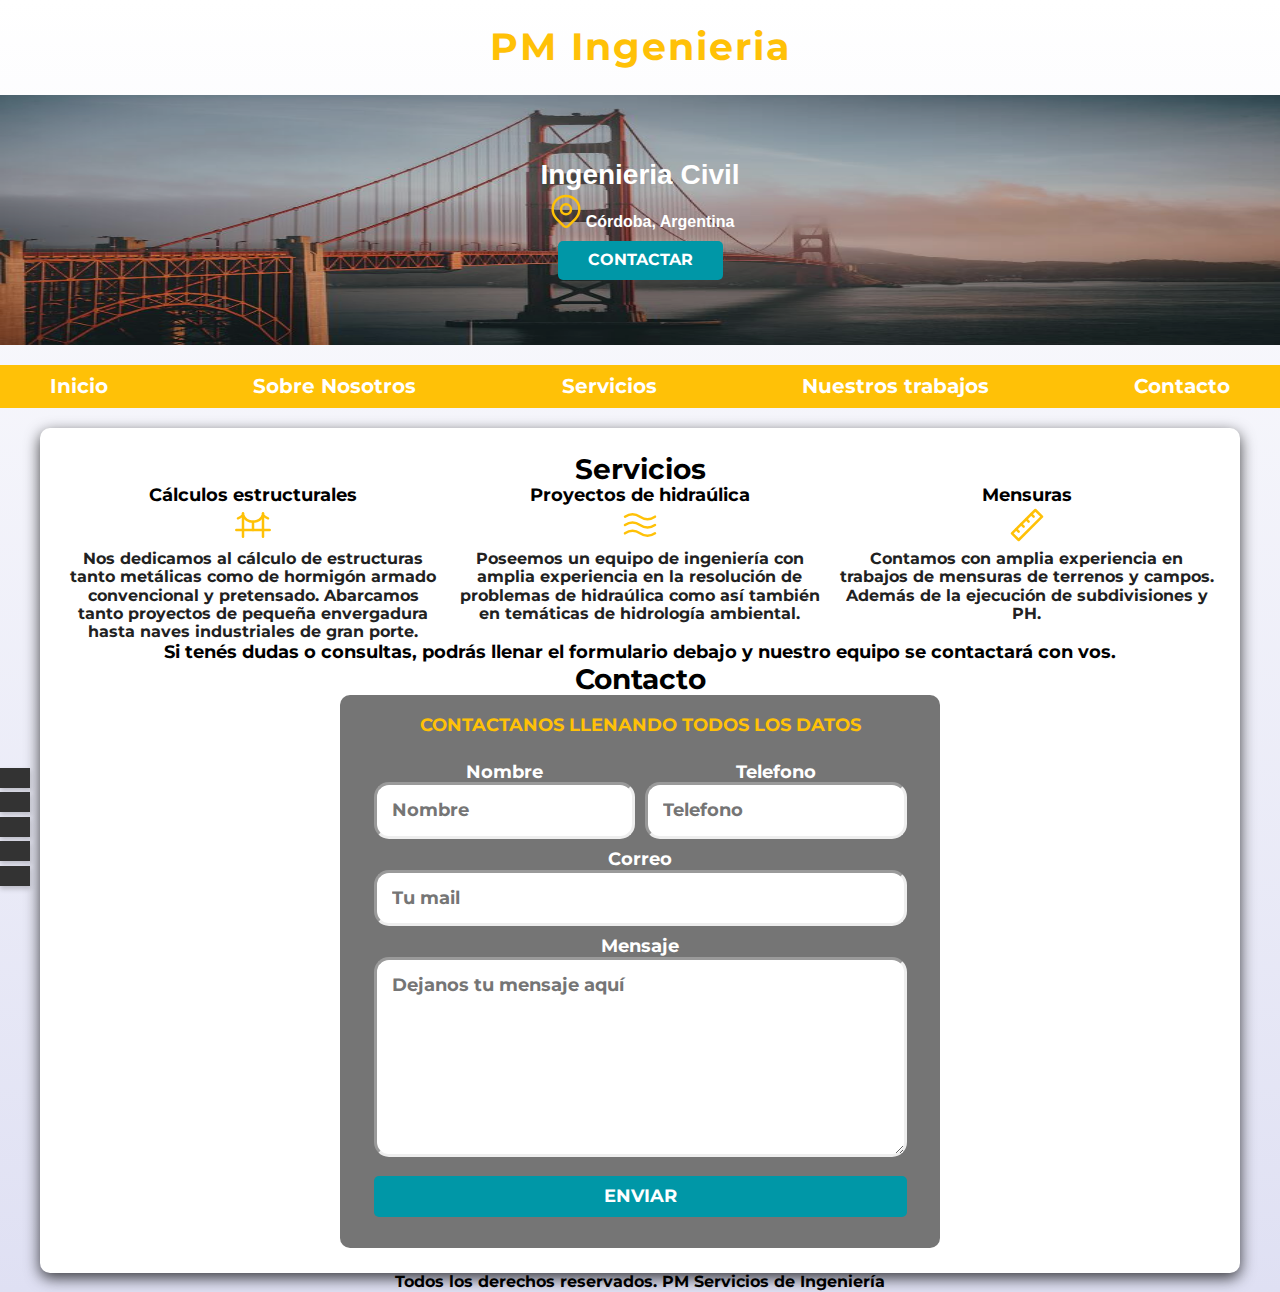
<file: index.html>
<!DOCTYPE html>
<html lang="en">
<head>
    <meta charset="UTF-8">
    <meta http-equiv="X-UA-Compatible" content="IE=edge">
    <meta name="viewport" content="width=device-width, initial-scale=1.0">
    <title>PM Ingenieria</title>

    <link rel="preload" href="../css/normalize.css" as="normalize">
    <link rel="stylesheet" href="../css/normalize.css">

    <link rel="preconnect" href="https://fonts.googleapis.com">
    <link rel="preconnect" href="https://fonts.gstatic.com" crossorigin>
    <link href="https://fonts.googleapis.com/css2?family=Montserrat:wght@100&display=swap" rel="stylesheet">
    
    <link rel="preload" href="../css/styles.css" as="style">
    <link href="../css/styles.css" rel="stylesheet">

    <!-- Este es el stylesheet para las redes sociales -->
    <link rel="preload" href="../css/sociales.css" as="style">
    <link href="../css/sociales.css" rel="stylesheet">
    <link rel="stylesheet" href="https://pro.fontawesome.com/releases/v5.10.0/css/all.css" integrity="sha384-AYmEC3Yw5cVb3ZcuHtOA93w35dYTsvhLPVnYs9eStHfGJvOvKxVfELGroGkvsg+p" crossorigin="anonymous"/>
  
    <!-- Agrego el description y keywords -->
    <meta name="description" content="Servicios de ingenieria, calculo de estructuras">
    <meta name="keywords"  content="Ingenieria, civil, estructuras, hidraulica, mensuras, construcciones, puentes">

</head>

<body>
    <header>
        <h1 class="titulo">PM  Ingenieria</h1>
    </header>
    
    <section class="img-puente">
        <div class="contenido-img-puente">
            <h2>Ingenieria Civil</h2>
                <div class="ubicacion">
                    <svg xmlns="http://www.w3.org/2000/svg" class="icon icon-tabler icon-tabler-map-pin" width="40" height="40" viewBox="0 0 24 24" stroke-width="1.5" stroke="#ffc107" fill="none" stroke-linecap="round" stroke-linejoin="round">
                    <path stroke="none" d="M0 0h24v24H0z" fill="none"/>
                    <circle cx="12" cy="11" r="3" />
                    <path d="M17.657 16.657l-4.243 4.243a2 2 0 0 1 -2.827 0l-4.244 -4.243a8 8 0 1 1 11.314 0z" />
                    </svg>
                    <p>Córdoba, Argentina</p>
                </div>
            <a href="../html/contacto.html" class="boton">Contactar</a>
        </div>
    </section>
   
        
    <div class="nav-bg">
        <nav class="navegacion-principal contenedor">
            <a href="../html/index.html">Inicio</a>
            <a href="../html/nosotros.html">Sobre Nosotros</a>
            <div class="dropdown">
                <a class="btn btn-secondary dropdown-toggle" href="#" role="button" id="dropdownMenuLink" data-toggle="dropdown" aria-haspopup="true" aria-expanded="false">
                  Servicios
                </a>
                    <div class="dropdown-menu" aria-labelledby="dropdownMenuLink">
                    <a class="dropdown-item" href="../html/estructuras.html">Estructuras</a>
                    <a class="dropdown-item" href="../html/hidrologia.html">Hidraulica</a>
                    <a class="dropdown-item" href="../html/mensuras.html">Mensuras</a>
                    </div>
            </div>
            <a href="../html/trabajos.html">Nuestros trabajos</a>
            <a href="../html/contacto.html">Contacto</a>
        </nav>
    </div> 
    <div class="redes-container">
        <ul>
            <li><a href="https://www.facebook.com/" class="Facebook"><i class="fab fa-facebook-f"></i></a></li>
            <li><a href="https://www.instagram.com/" class="instagram"><i class="fab fa-instagram"></i></a></li>
            <li><a href="https://www.twitter.com/" class="twitter"><i class="fab fa-twitter"></i></a></li>
            <li><a href="https://www.pinterest.com/" class="pinterest"><i class="fab fa-pinterest-p"></i></a></li>
            <li><a href="https://www.linkedin.com/" class="linkedin"><i class="fab fa-linkedin-in"></i></a></li>
        </ul>
    </div>

    <main class="contenedor sombra">
            <h2>Servicios</h2>
                <div class="servicios">
                    <section class="servicio">
                        <div class="iconos">
                            <h3>Cálculos estructurales</h3>
                            <p>
                                <svg xmlns="http://www.w3.org/2000/svg" class="icon icon-tabler icon-tabler-building-bridge" width="40" height="40" viewBox="0 0 24 24" stroke-width="1.5" stroke="#ffc107" fill="none" stroke-linecap="round" stroke-linejoin="round">
                                    <path stroke="none" d="M0 0h24v24H0z" fill="none"/>
                                    <line x1="6" y1="5" x2="6" y2="19" />
                                    <line x1="18" y1="5" x2="18" y2="19" />
                                    <line x1="2" y1="15" x2="22" y2="15" />
                                    <path d="M3 8a7.5 7.5 0 0 0 3 -2a6.5 6.5 0 0 0 12 0a7.5 7.5 0 0 0 3 2" />
                                    <line x1="12" y1="10" x2="12" y2="15" />
                                </svg>
                            </p>
                            <p>Nos dedicamos al cálculo de estructuras tanto metálicas como de hormigón armado convencional y pretensado. Abarcamos tanto proyectos de pequeña envergadura hasta naves industriales de gran porte.</p>
                        </div>
                    </section>
                    <section class="servicio">
                        <div class="iconos">
                            <h3>Proyectos de hidraúlica</h3>
                            <p>
                                <svg xmlns="http://www.w3.org/2000/svg" class="icon icon-tabler icon-tabler-ripple" width="40" height="40" viewBox="0 0 24 24" stroke-width="1.5" stroke="#ffc107" fill="none" stroke-linecap="round" stroke-linejoin="round">
                                        <path stroke="none" d="M0 0h24v24H0z" fill="none"/>
                                        <path d="M3 7c3 -2 6 -2 9 0s6 2 9 0" />
                                        <path d="M3 17c3 -2 6 -2 9 0s6 2 9 0" />
                                        <path d="M3 12c3 -2 6 -2 9 0s6 2 9 0" />
                                </svg>
                            </p>
                            <p>Poseemos un equipo de ingeniería con amplia experiencia en la resolución de problemas de hidraúlica como así también en temáticas de hidrología ambiental.</p>
                        </div>
                    </section>
                    <section class="servicio">
                        <div class="iconos">
                            <h3>Mensuras</h3>
                            <p>
                                <svg xmlns="http://www.w3.org/2000/svg" class="icon icon-tabler icon-tabler-ruler-2" width="40" height="40" viewBox="0 0 24 24" stroke-width="1.5" stroke="#ffc107" fill="none" stroke-linecap="round" stroke-linejoin="round">
                                        <path stroke="none" d="M0 0h24v24H0z" fill="none"/>
                                        <path d="M17 3l4 4l-14 14l-4 -4z" />
                                        <path d="M16 7l-1.5 -1.5" />
                                        <path d="M13 10l-1.5 -1.5" />
                                        <path d="M10 13l-1.5 -1.5" />
                                        <path d="M7 16l-1.5 -1.5" />
                                </svg>
                            </p>
                            
                            <p> Contamos con amplia experiencia en trabajos de mensuras de terrenos y campos. Además de la ejecución de subdivisiones y PH.</p>
                        </div>
                    </section>
                </div>

                <h3>Si tenés dudas o consultas, podrás llenar el formulario debajo y nuestro equipo se contactará con vos. <h3>
                <section>
                    
                <h2>Contacto</h2>
                <form class="formulario">
                    <fieldset>
                        <legend>Contactanos llenando todos los datos</legend>
                            <div class="formulario-campo">
                                
                                <div class="campo">
                                    <label for="">Nombre</label>
                                    <input class="TipoTexto" type="text" placeholder="Nombre">
                                </div>   
                
                                <div class="campo">
                                    <label for="">Telefono</label>
                                    <input class="TipoTexto" type="number" placeholder="Telefono">
                    
                                </div>
                
                                <div class="campo">
                                    <label for="">Correo</label>
                                    <input class="TipoTexto" type="email" placeholder="Tu mail">    
                                </div>
                            
                                <div class="campo">
                                    <label for="">Mensaje</label>
                                    <textarea class="TipoTexto" name="" id="" cols="30" rows="10" placeholder="Dejanos tu mensaje aquí"></textarea>
                                </div>
                            </div>
                            <div class="enviar">
                                <input class="boton" type="submit" value="Enviar">
                            </div>
                            
        
                    </fieldset>
                </form>
        </section> 
    </main>
    <footer class="footer">
        <p>Todos los derechos reservados. PM Servicios de Ingeniería</p>
    </footer>

    <!-- Acá se carga el jquery, popper y javascript-->
    <script src="https://code.jquery.com/jquery-3.5.1.slim.min.js" integrity="sha384-DfXdz2htPH0lsSSs5nCTpuj/zy4C+OGpamoFVy38MVBnE+IbbVYUew+OrCXaRkfj" crossorigin="anonymous"></script>
    <script src="https://cdn.jsdelivr.net/npm/popper.js@1.16.0/dist/umd/popper.min.js" integrity="sha384-Q6E9RHvbIyZFJoft+2mJbHaEWldlvI9IOYy5n3zV9zzTtmI3UksdQRVvoxMfooAo" crossorigin="anonymous"></script>
    <script src="https://stackpath.bootstrapcdn.com/bootstrap/4.5.0/js/bootstrap.min.js" integrity="sha384-OgVRvuATP1z7JjHLkuOU7Xw704+h835Lr+6QL9UvYjZE3Ipu6Tp75j7Bh/kR0JKI" crossorigin="anonymous"></script>

</body>
</html>
</file>
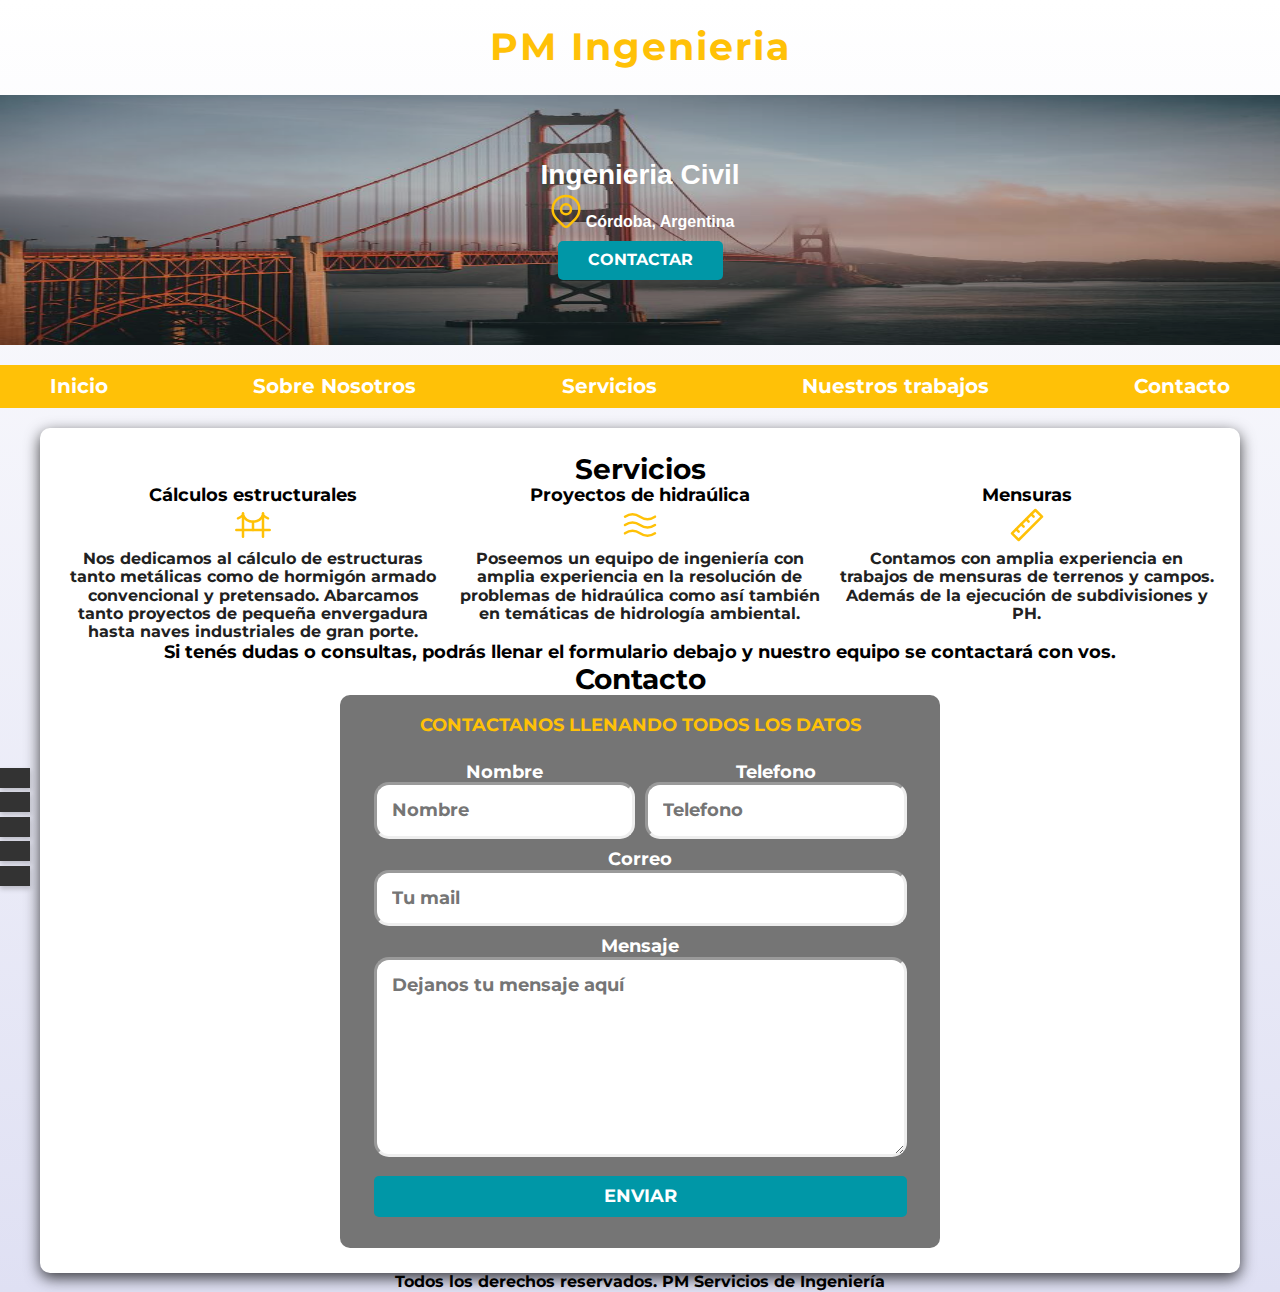
<file: html/index.html>
<!DOCTYPE html>
<html lang="en">
<head>
    <meta charset="UTF-8">
    <meta http-equiv="X-UA-Compatible" content="IE=edge">
    <meta name="viewport" content="width=device-width, initial-scale=1.0">
    <title>PM Ingenieria</title>

    <link rel="preload" href="../css/normalize.css" as="normalize">
    <link rel="stylesheet" href="../css/normalize.css">

    <link rel="preconnect" href="https://fonts.googleapis.com">
    <link rel="preconnect" href="https://fonts.gstatic.com" crossorigin>
    <link href="https://fonts.googleapis.com/css2?family=Montserrat:wght@100&display=swap" rel="stylesheet">
    
    <link rel="preload" href="../css/styles.css" as="style">
    <link href="../css/styles.css" rel="stylesheet">

    <!-- Este es el stylesheet para las redes sociales -->
    <link rel="preload" href="../css/sociales.css" as="style">
    <link href="../css/sociales.css" rel="stylesheet">
    <link rel="stylesheet" href="https://pro.fontawesome.com/releases/v5.10.0/css/all.css" integrity="sha384-AYmEC3Yw5cVb3ZcuHtOA93w35dYTsvhLPVnYs9eStHfGJvOvKxVfELGroGkvsg+p" crossorigin="anonymous"/>
  
    <!-- Agrego el description y keywords -->
    <meta name="description" content="Servicios de ingenieria, calculo de estructuras">
    <meta name="keywords"  content="Ingenieria, civil, estructuras, hidraulica, mensuras, construcciones, puentes">

</head>

<body>
    <header>
        <h1 class="titulo">PM  Ingenieria</h1>
    </header>
    
    <section class="img-puente">
        <div class="contenido-img-puente">
            <h2>Ingenieria Civil</h2>
                <div class="ubicacion">
                    <svg xmlns="http://www.w3.org/2000/svg" class="icon icon-tabler icon-tabler-map-pin" width="40" height="40" viewBox="0 0 24 24" stroke-width="1.5" stroke="#ffc107" fill="none" stroke-linecap="round" stroke-linejoin="round">
                    <path stroke="none" d="M0 0h24v24H0z" fill="none"/>
                    <circle cx="12" cy="11" r="3" />
                    <path d="M17.657 16.657l-4.243 4.243a2 2 0 0 1 -2.827 0l-4.244 -4.243a8 8 0 1 1 11.314 0z" />
                    </svg>
                    <p>Córdoba, Argentina</p>
                </div>
            <a href="contacto.html" class="boton">Contactar</a>
        </div>
    </section>
   
        
    <div class="nav-bg">
        <nav class="navegacion-principal contenedor">
            <a href="index.html">Inicio</a>
            <a href="nosotros.html">Sobre Nosotros</a>
            <div class="dropdown">
                <a class="btn btn-secondary dropdown-toggle" href="#" role="button" id="dropdownMenuLink" data-toggle="dropdown" aria-haspopup="true" aria-expanded="false">
                  Servicios
                </a>
                    <div class="dropdown-menu" aria-labelledby="dropdownMenuLink">
                    <a class="dropdown-item" href="../html/estructuras.html">Estructuras</a>
                    <a class="dropdown-item" href="../html/hidrologia.html">Hidraulica</a>
                    <a class="dropdown-item" href="../html/mensuras.html">Mensuras</a>
                    </div>
            </div>
            <a href="trabajos.html">Nuestros trabajos</a>
            <a href="contacto.html">Contacto</a>
        </nav>
    </div> 
    <div class="redes-container">
        <ul>
            <li><a href="https://www.facebook.com/" class="Facebook"><i class="fab fa-facebook-f"></i></a></li>
            <li><a href="https://www.instagram.com/" class="instagram"><i class="fab fa-instagram"></i></a></li>
            <li><a href="https://www.twitter.com/" class="twitter"><i class="fab fa-twitter"></i></a></li>
            <li><a href="https://www.pinterest.com/" class="pinterest"><i class="fab fa-pinterest-p"></i></a></li>
            <li><a href="https://www.linkedin.com/" class="linkedin"><i class="fab fa-linkedin-in"></i></a></li>
        </ul>
    </div>

    <main class="contenedor sombra">
            <h2>Servicios</h2>
                <div class="servicios">
                    <section class="servicio">
                        <div class="iconos">
                            <h3>Cálculos estructurales</h3>
                            <p>
                                <svg xmlns="http://www.w3.org/2000/svg" class="icon icon-tabler icon-tabler-building-bridge" width="40" height="40" viewBox="0 0 24 24" stroke-width="1.5" stroke="#ffc107" fill="none" stroke-linecap="round" stroke-linejoin="round">
                                    <path stroke="none" d="M0 0h24v24H0z" fill="none"/>
                                    <line x1="6" y1="5" x2="6" y2="19" />
                                    <line x1="18" y1="5" x2="18" y2="19" />
                                    <line x1="2" y1="15" x2="22" y2="15" />
                                    <path d="M3 8a7.5 7.5 0 0 0 3 -2a6.5 6.5 0 0 0 12 0a7.5 7.5 0 0 0 3 2" />
                                    <line x1="12" y1="10" x2="12" y2="15" />
                                </svg>
                            </p>
                            <p>Nos dedicamos al cálculo de estructuras tanto metálicas como de hormigón armado convencional y pretensado. Abarcamos tanto proyectos de pequeña envergadura hasta naves industriales de gran porte.</p>
                        </div>
                    </section>
                    <section class="servicio">
                        <div class="iconos">
                            <h3>Proyectos de hidraúlica</h3>
                            <p>
                                <svg xmlns="http://www.w3.org/2000/svg" class="icon icon-tabler icon-tabler-ripple" width="40" height="40" viewBox="0 0 24 24" stroke-width="1.5" stroke="#ffc107" fill="none" stroke-linecap="round" stroke-linejoin="round">
                                        <path stroke="none" d="M0 0h24v24H0z" fill="none"/>
                                        <path d="M3 7c3 -2 6 -2 9 0s6 2 9 0" />
                                        <path d="M3 17c3 -2 6 -2 9 0s6 2 9 0" />
                                        <path d="M3 12c3 -2 6 -2 9 0s6 2 9 0" />
                                </svg>
                            </p>
                            <p>Poseemos un equipo de ingeniería con amplia experiencia en la resolución de problemas de hidraúlica como así también en temáticas de hidrología ambiental.</p>
                        </div>
                    </section>
                    <section class="servicio">
                        <div class="iconos">
                            <h3>Mensuras</h3>
                            <p>
                                <svg xmlns="http://www.w3.org/2000/svg" class="icon icon-tabler icon-tabler-ruler-2" width="40" height="40" viewBox="0 0 24 24" stroke-width="1.5" stroke="#ffc107" fill="none" stroke-linecap="round" stroke-linejoin="round">
                                        <path stroke="none" d="M0 0h24v24H0z" fill="none"/>
                                        <path d="M17 3l4 4l-14 14l-4 -4z" />
                                        <path d="M16 7l-1.5 -1.5" />
                                        <path d="M13 10l-1.5 -1.5" />
                                        <path d="M10 13l-1.5 -1.5" />
                                        <path d="M7 16l-1.5 -1.5" />
                                </svg>
                            </p>
                            
                            <p> Contamos con amplia experiencia en trabajos de mensuras de terrenos y campos. Además de la ejecución de subdivisiones y PH.</p>
                        </div>
                    </section>
                </div>

                <h3>Si tenés dudas o consultas, podrás llenar el formulario debajo y nuestro equipo se contactará con vos. <h3>
                <section>
                    
                <h2>Contacto</h2>
                <form class="formulario">
                    <fieldset>
                        <legend>Contactanos llenando todos los datos</legend>
                            <div class="formulario-campo">
                                
                                <div class="campo">
                                    <label for="">Nombre</label>
                                    <input class="TipoTexto" type="text" placeholder="Nombre">
                                </div>   
                
                                <div class="campo">
                                    <label for="">Telefono</label>
                                    <input class="TipoTexto" type="number" placeholder="Telefono">
                    
                                </div>
                
                                <div class="campo">
                                    <label for="">Correo</label>
                                    <input class="TipoTexto" type="email" placeholder="Tu mail">    
                                </div>
                            
                                <div class="campo">
                                    <label for="">Mensaje</label>
                                    <textarea class="TipoTexto" name="" id="" cols="30" rows="10" placeholder="Dejanos tu mensaje aquí"></textarea>
                                </div>
                            </div>
                            <div class="enviar">
                                <input class="boton" type="submit" value="Enviar">
                            </div>
                            
        
                    </fieldset>
                </form>
        </section> 
    </main>
    <footer class="footer">
        <p>Todos los derechos reservados. PM Servicios de Ingeniería</p>
    </footer>

    <!-- Acá se carga el jquery, popper y javascript-->
    <script src="https://code.jquery.com/jquery-3.5.1.slim.min.js" integrity="sha384-DfXdz2htPH0lsSSs5nCTpuj/zy4C+OGpamoFVy38MVBnE+IbbVYUew+OrCXaRkfj" crossorigin="anonymous"></script>
    <script src="https://cdn.jsdelivr.net/npm/popper.js@1.16.0/dist/umd/popper.min.js" integrity="sha384-Q6E9RHvbIyZFJoft+2mJbHaEWldlvI9IOYy5n3zV9zzTtmI3UksdQRVvoxMfooAo" crossorigin="anonymous"></script>
    <script src="https://stackpath.bootstrapcdn.com/bootstrap/4.5.0/js/bootstrap.min.js" integrity="sha384-OgVRvuATP1z7JjHLkuOU7Xw704+h835Lr+6QL9UvYjZE3Ipu6Tp75j7Bh/kR0JKI" crossorigin="anonymous"></script>

</body>
</html>
</file>
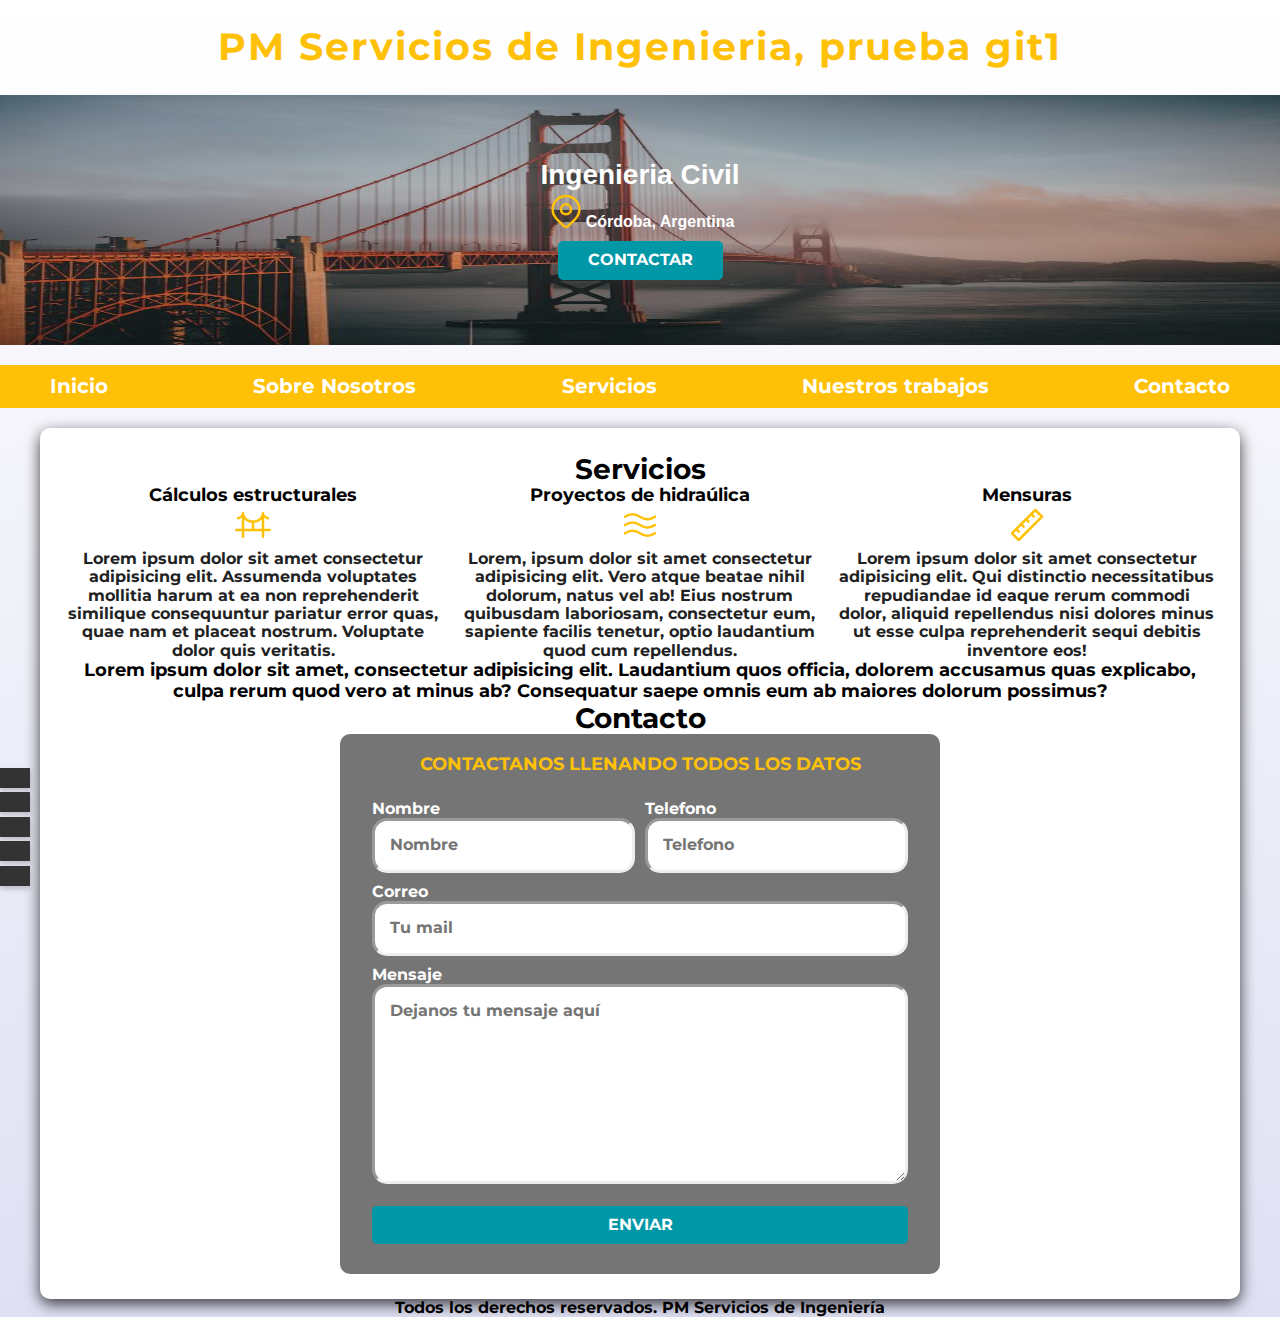
<file: mi-repositorio/index.html>
<!DOCTYPE html>
<html lang="en">
<head>
    <meta charset="UTF-8">
    <meta http-equiv="X-UA-Compatible" content="IE=edge">
    <meta name="viewport" content="width=device-width, initial-scale=1.0">
    <title>PM Ingenieria</title>

    <link rel="preload" href="../css/normalize.css" as="normalize">
    <link rel="stylesheet" href="../css/normalize.css">

    <link rel="preconnect" href="https://fonts.googleapis.com">
    <link rel="preconnect" href="https://fonts.gstatic.com" crossorigin>
    <link href="https://fonts.googleapis.com/css2?family=Montserrat:wght@100&display=swap" rel="stylesheet">
    
    <link rel="preload" href="../css/styles.css" as="style">
    <link href="../css/styles.css" rel="stylesheet">

    <!-- Este es el stylesheet para las redes sociales -->
    <link rel="preload" href="../css/sociales.css" as="style">
    <link href="../css/sociales.css" rel="stylesheet">
    <link rel="stylesheet" href="https://pro.fontawesome.com/releases/v5.10.0/css/all.css" integrity="sha384-AYmEC3Yw5cVb3ZcuHtOA93w35dYTsvhLPVnYs9eStHfGJvOvKxVfELGroGkvsg+p" crossorigin="anonymous"/>
  
    <!-- Agrego el description y keywords -->
    <meta name="description" content="Servicios de ingenieria, calculo de estructuras">
    <meta name="keywords"  content="Ingenieria, civil, estructuras, hidraulica, mensuras, construcciones, puentes">

</head>

<body>
    <header>
        <h1 class="titulo">PM Servicios de Ingenieria, prueba git1</h1>
    </header>
    
    <section class="img-puente">
        <div class="contenido-img-puente">
            <h2>Ingenieria Civil</h2>
                <div class="ubicacion">
                    <svg xmlns="http://www.w3.org/2000/svg" class="icon icon-tabler icon-tabler-map-pin" width="40" height="40" viewBox="0 0 24 24" stroke-width="1.5" stroke="#ffc107" fill="none" stroke-linecap="round" stroke-linejoin="round">
                    <path stroke="none" d="M0 0h24v24H0z" fill="none"/>
                    <circle cx="12" cy="11" r="3" />
                    <path d="M17.657 16.657l-4.243 4.243a2 2 0 0 1 -2.827 0l-4.244 -4.243a8 8 0 1 1 11.314 0z" />
                    </svg>
                    <p>Córdoba, Argentina</p>
                </div>
            <a href="contacto.html" class="boton">Contactar</a>
        </div>
    </section>
   
        
    <div class="nav-bg">
        <nav class="navegacion-principal contenedor">
            <a href="index.html">Inicio</a>
            <a href="nosotros.html">Sobre Nosotros</a>
            <div class="dropdown">
                <a class="btn btn-secondary dropdown-toggle" href="#" role="button" id="dropdownMenuLink" data-toggle="dropdown" aria-haspopup="true" aria-expanded="false">
                  Servicios
                </a>
                    <div class="dropdown-menu" aria-labelledby="dropdownMenuLink">
                        <a class="dropdown-item" href="../html/estructuras.html">Estructuras</a>
                        <a class="dropdown-item" href="../html/hidrologia.html">Hidraulica</a>
                        <a class="dropdown-item" href="../html/mensuras.html">Mensuras</a>
                    </div>
            </div>
            <a href="trabajos.html">Nuestros trabajos</a>
            <a href="contacto.html">Contacto</a>
        </nav>
    </div> 
    <div class="redes-container">
        <ul>
            <li><a href="#" class="Facebook"><i class="fab fa-facebook-f"></i></a></li>
            <li><a href="#" class="instagram"><i class="fab fa-instagram"></i></a></li>
            <li><a href="#" class="twitter"><i class="fab fa-twitter"></i></a></li>
            <li><a href="#" class="pinterest"><i class="fab fa-pinterest-p"></i></a></li>
            <li><a href="#" class="linkedin"><i class="fab fa-linkedin-in"></i></a></li>
        </ul>
    </div>

    <main class="contenedor sombra">
            <h2>Servicios</h2>
                <div class="servicios">
                    <section class="servicio">
                        <div class="iconos">
                            <h3>Cálculos estructurales</h3>
                            <p>
                                <svg xmlns="http://www.w3.org/2000/svg" class="icon icon-tabler icon-tabler-building-bridge" width="40" height="40" viewBox="0 0 24 24" stroke-width="1.5" stroke="#ffc107" fill="none" stroke-linecap="round" stroke-linejoin="round">
                                    <path stroke="none" d="M0 0h24v24H0z" fill="none"/>
                                    <line x1="6" y1="5" x2="6" y2="19" />
                                    <line x1="18" y1="5" x2="18" y2="19" />
                                    <line x1="2" y1="15" x2="22" y2="15" />
                                    <path d="M3 8a7.5 7.5 0 0 0 3 -2a6.5 6.5 0 0 0 12 0a7.5 7.5 0 0 0 3 2" />
                                    <line x1="12" y1="10" x2="12" y2="15" />
                                </svg>
                            </p>
                            <p>Lorem ipsum dolor sit amet consectetur adipisicing elit. Assumenda voluptates mollitia harum at ea non reprehenderit similique consequuntur pariatur error quas, quae nam et placeat nostrum. Voluptate dolor quis veritatis.</p>
                        </div>
                    </section>
                    <section class="servicio">
                        <div class="iconos">
                            <h3>Proyectos de hidraúlica</h3>
                            <p>
                                <svg xmlns="http://www.w3.org/2000/svg" class="icon icon-tabler icon-tabler-ripple" width="40" height="40" viewBox="0 0 24 24" stroke-width="1.5" stroke="#ffc107" fill="none" stroke-linecap="round" stroke-linejoin="round">
                                        <path stroke="none" d="M0 0h24v24H0z" fill="none"/>
                                        <path d="M3 7c3 -2 6 -2 9 0s6 2 9 0" />
                                        <path d="M3 17c3 -2 6 -2 9 0s6 2 9 0" />
                                        <path d="M3 12c3 -2 6 -2 9 0s6 2 9 0" />
                                </svg>
                            </p>
                            <p>Lorem, ipsum dolor sit amet consectetur adipisicing elit. Vero atque beatae nihil dolorum, natus vel ab! Eius nostrum quibusdam laboriosam, consectetur eum, sapiente facilis tenetur, optio laudantium quod cum repellendus.</p>
                        </div>
                    </section>
                    <section class="servicio">
                        <div class="iconos">
                            <h3>Mensuras</h3>
                            <p>
                                <svg xmlns="http://www.w3.org/2000/svg" class="icon icon-tabler icon-tabler-ruler-2" width="40" height="40" viewBox="0 0 24 24" stroke-width="1.5" stroke="#ffc107" fill="none" stroke-linecap="round" stroke-linejoin="round">
                                        <path stroke="none" d="M0 0h24v24H0z" fill="none"/>
                                        <path d="M17 3l4 4l-14 14l-4 -4z" />
                                        <path d="M16 7l-1.5 -1.5" />
                                        <path d="M13 10l-1.5 -1.5" />
                                        <path d="M10 13l-1.5 -1.5" />
                                        <path d="M7 16l-1.5 -1.5" />
                                </svg>
                            </p>
                            
                            <p> Lorem ipsum dolor sit amet consectetur adipisicing elit. Qui distinctio necessitatibus repudiandae id eaque rerum commodi dolor, aliquid repellendus nisi dolores minus ut esse culpa reprehenderit sequi debitis inventore eos!</p>
                        </div>
                    </section>
                </div>

                <h3>Lorem ipsum dolor sit amet, consectetur adipisicing elit. Laudantium quos officia, dolorem accusamus quas explicabo, culpa rerum quod vero at minus ab? Consequatur saepe omnis eum ab maiores dolorum possimus?</h2>
                <section>
                <h2>Contacto</h2>
                <form class="formulario">
                    <fieldset>
                        <legend>Contactanos llenando todos los datos</legend>
                            <div class="formulario-campo">
                                
                                <div class="campo">
                                    <label for="">Nombre</label>
                                    <input class="TipoTexto" type="text" placeholder="Nombre">
                                </div>   
                
                                <div class="campo">
                                    <label for="">Telefono</label>
                                    <input class="TipoTexto" type="number" placeholder="Telefono">
                    
                                </div>
                
                                <div class="campo">
                                    <label for="">Correo</label>
                                    <input class="TipoTexto" type="email" placeholder="Tu mail">    
                                </div>
                            
                                <div class="campo">
                                    <label for="">Mensaje</label>
                                    <textarea class="TipoTexto" name="" id="" cols="30" rows="10" placeholder="Dejanos tu mensaje aquí"></textarea>
                                </div>
                            </div>
                            <div class="enviar">
                                <input class="boton" type="submit" value="Enviar">
                            </div>
                            
        
                    </fieldset>
                </form>
        </section> 
    </main>
    <footer class="footer">
        <p>Todos los derechos reservados. PM Servicios de Ingeniería</p>
    </footer>

    <!-- Acá se carga el jquery, popper y javascript-->
    <script src="https://code.jquery.com/jquery-3.5.1.slim.min.js" integrity="sha384-DfXdz2htPH0lsSSs5nCTpuj/zy4C+OGpamoFVy38MVBnE+IbbVYUew+OrCXaRkfj" crossorigin="anonymous"></script>
    <script src="https://cdn.jsdelivr.net/npm/popper.js@1.16.0/dist/umd/popper.min.js" integrity="sha384-Q6E9RHvbIyZFJoft+2mJbHaEWldlvI9IOYy5n3zV9zzTtmI3UksdQRVvoxMfooAo" crossorigin="anonymous"></script>
    <script src="https://stackpath.bootstrapcdn.com/bootstrap/4.5.0/js/bootstrap.min.js" integrity="sha384-OgVRvuATP1z7JjHLkuOU7Xw704+h835Lr+6QL9UvYjZE3Ipu6Tp75j7Bh/kR0JKI" crossorigin="anonymous"></script>

</body>
</html>
</file>
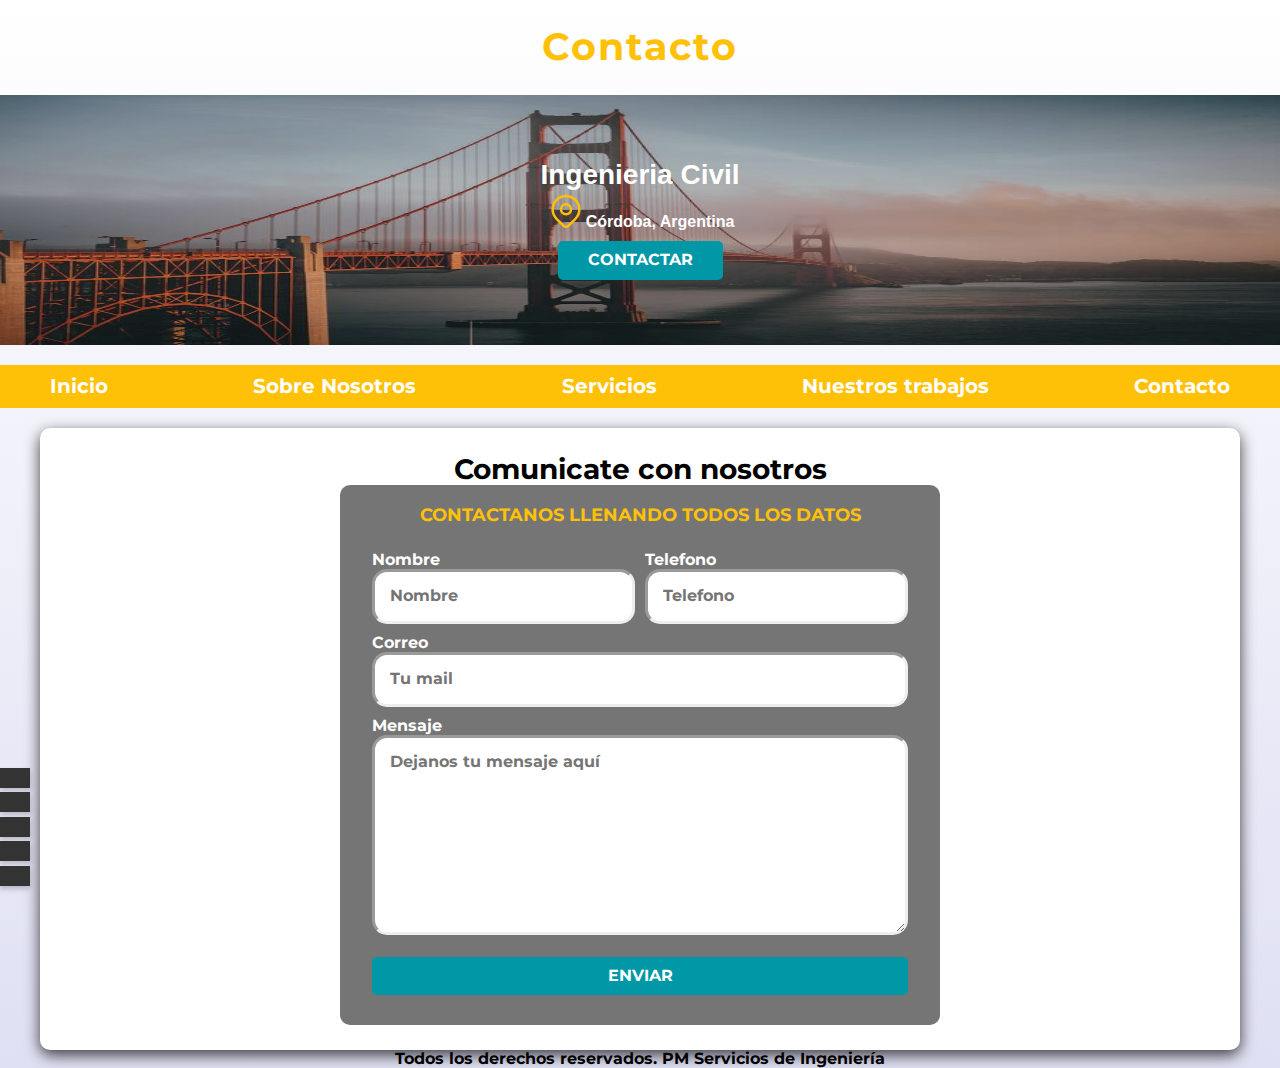
<file: html/contacto.html>
<!DOCTYPE html>
<html lang="en">
<head>
    <meta charset="UTF-8">
    <meta http-equiv="X-UA-Compatible" content="IE=edge">
    <meta name="viewport" content="width=device-width, initial-scale=1.0">
    <title>Contacto</title>

    <link rel="preload" href="../css/normalize.css" as="normalize">
    <link rel="stylesheet" href="../css/normalize.css">

    <link rel="preconnect" href="https://fonts.googleapis.com">
    <link rel="preconnect" href="https://fonts.gstatic.com" crossorigin>
    <link href="https://fonts.googleapis.com/css2?family=Montserrat:wght@100&display=swap" rel="stylesheet">
    
    <link rel="preload" href="../css/styles.css" as="style">
    <link href="../css/styles.css" rel="stylesheet">

    <!-- Este es el stylesheet para las redes sociales -->
    <link rel="preload" href="../css/sociales.css" as="style">
    <link href="../css/sociales.css" rel="stylesheet">
    <link rel="stylesheet" href="https://pro.fontawesome.com/releases/v5.10.0/css/all.css" integrity="sha384-AYmEC3Yw5cVb3ZcuHtOA93w35dYTsvhLPVnYs9eStHfGJvOvKxVfELGroGkvsg+p" crossorigin="anonymous"/>
    
    <!-- Agrego el description y keywords -->
    <meta name="description" content="Contacto para servicios de ingenieria">
    <meta name="keywords"  content="Ingenieria, civil, estructuras, hidraulica, mensuras, construcciones, puentes, contacto, mail, e-mail">

</head>
<body>
    <h1 class="titulo">Contacto</h1>
    
    <section class="img-puente">
        <div class="contenido-img-puente">
            <h2>Ingenieria Civil</h2>
                <div class="ubicacion">
                    <svg xmlns="http://www.w3.org/2000/svg" class="icon icon-tabler icon-tabler-map-pin" width="40" height="40" viewBox="0 0 24 24" stroke-width="1.5" stroke="#ffc107" fill="none" stroke-linecap="round" stroke-linejoin="round">
                    <path stroke="none" d="M0 0h24v24H0z" fill="none"/>
                    <circle cx="12" cy="11" r="3" />
                    <path d="M17.657 16.657l-4.243 4.243a2 2 0 0 1 -2.827 0l-4.244 -4.243a8 8 0 1 1 11.314 0z" />
                    </svg>
                    <p>Córdoba, Argentina</p>
                </div>
            <a href="contacto.html" class="boton">Contactar</a>
        </div>
    </section>

    <div class="nav-bg">
        <nav class="navegacion-principal contenedor">
            <a href="index.html">Inicio</a>
            <a href="nosotros.html">Sobre Nosotros</a>
            <div class="dropdown">
                <a class="btn btn-secondary dropdown-toggle" href="#" role="button" id="dropdownMenuLink" data-toggle="dropdown" aria-haspopup="true" aria-expanded="false">
                  Servicios
                </a>
                    <div class="dropdown-menu" aria-labelledby="dropdownMenuLink">
                        <a class="dropdown-item" href="../html/estructuras.html">Estructuras</a>
                        <a class="dropdown-item" href="../html/hidrologia.html">Hidraulica</a>
                        <a class="dropdown-item" href="../html/mensuras.html">Mensuras</a>
                    </div>
            </div>
            <a href="trabajos.html">Nuestros trabajos</a>
            <a href="contacto.html">Contacto</a>
        </nav>
    </div> 
    <div class="redes-container">
        <ul>
            <li><a href="https://www.facebook.com/" class="Facebook"><i class="fab fa-facebook-f"></i></a></li>
            <li><a href="https://www.instagram.com/" class="instagram"><i class="fab fa-instagram"></i></a></li>
            <li><a href="https://www.twitter.com/" class="twitter"><i class="fab fa-twitter"></i></a></li>
            <li><a href="https://www.pinterest.com/" class="pinterest"><i class="fab fa-pinterest-p"></i></a></li>
            <li><a href="https://www.linkedin.com/" class="linkedin"><i class="fab fa-linkedin-in"></i></a></li>
        </ul>
    </div>

    <section>
        <main class="contenedor sombra">
        <h2>Comunicate con nosotros</h2>

        <form class="formulario">
            <fieldset>
                <legend>Contactanos llenando todos los datos</legend>
                    <div class="formulario-campo">
                        
                        <div class="campo">
                            <label for="">Nombre</label>
                            <input class="TipoTexto" type="text" placeholder="Nombre">
                        </div>   
        
                        <div class="campo">
                            <label for="">Telefono</label>
                            <input class="TipoTexto" type="number" placeholder="Telefono">
            
                        </div>
        
                        <div class="campo">
                            <label for="">Correo</label>
                            <input class="TipoTexto" type="email" placeholder="Tu mail">    
                        </div>
                    
                        <div class="campo">
                            <label for="">Mensaje</label>
                            <textarea class="TipoTexto" name="" id="" cols="30" rows="10" placeholder="Dejanos tu mensaje aquí"></textarea>
                        </div>
                    </div>
                    <div class="enviar">
                        <input class="boton" type="submit" value="Enviar">
                    </div>
                    

            </fieldset>
        </form>
        </main> 
    </section> 

    <footer class="footer">
        <p>Todos los derechos reservados. PM Servicios de Ingeniería</p>
    </footer>

        <!-- Acá se carga el jquery, popper y javascript-->
        <script src="https://code.jquery.com/jquery-3.5.1.slim.min.js" integrity="sha384-DfXdz2htPH0lsSSs5nCTpuj/zy4C+OGpamoFVy38MVBnE+IbbVYUew+OrCXaRkfj" crossorigin="anonymous"></script>
        <script src="https://cdn.jsdelivr.net/npm/popper.js@1.16.0/dist/umd/popper.min.js" integrity="sha384-Q6E9RHvbIyZFJoft+2mJbHaEWldlvI9IOYy5n3zV9zzTtmI3UksdQRVvoxMfooAo" crossorigin="anonymous"></script>
        <script src="https://stackpath.bootstrapcdn.com/bootstrap/4.5.0/js/bootstrap.min.js" integrity="sha384-OgVRvuATP1z7JjHLkuOU7Xw704+h835Lr+6QL9UvYjZE3Ipu6Tp75j7Bh/kR0JKI" crossorigin="anonymous"></script>
    
</body>
</html>
</file>
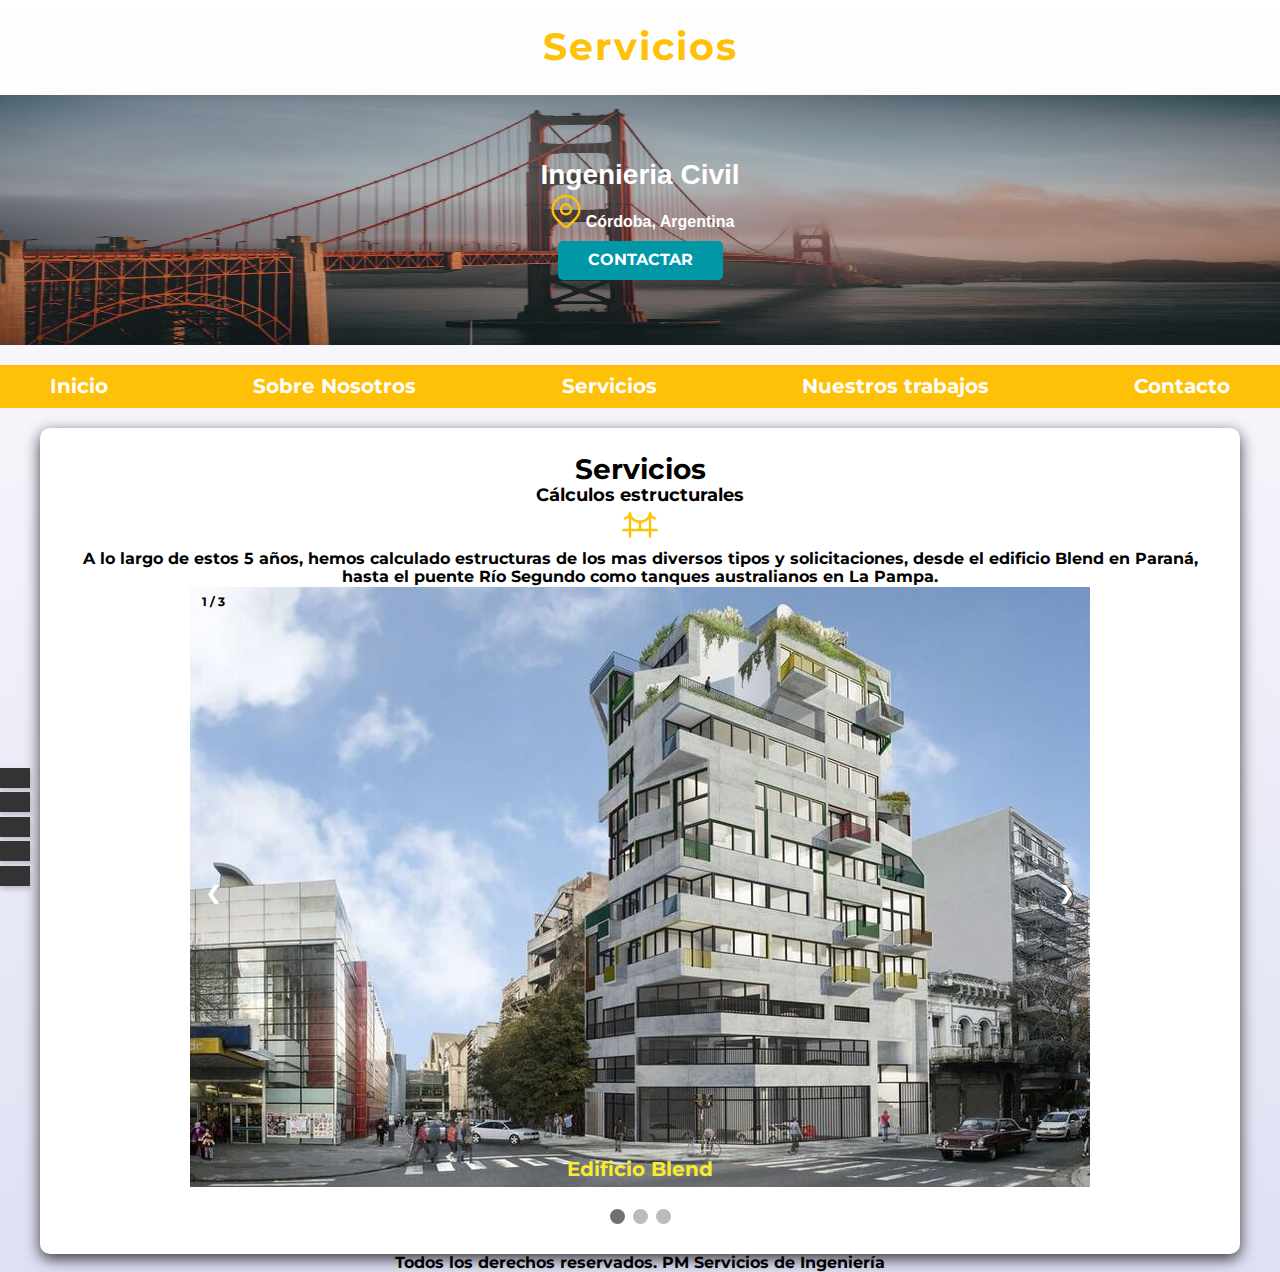
<file: html/estructuras.html>
<!DOCTYPE html>
<html lang="en">
<head>
    <meta charset="UTF-8">
    <meta http-equiv="X-UA-Compatible" content="IE=edge">
    <meta name="viewport" content="width=device-width, initial-scale=1.0">
    <title>Servicios</title>

    <link rel="preload" href="../css/normalize.css" as="normalize">
    <link rel="stylesheet" href="../css/normalize.css">

    <link rel="preconnect" href="https://fonts.googleapis.com">
    <link rel="preconnect" href="https://fonts.gstatic.com" crossorigin>
    <link href="https://fonts.googleapis.com/css2?family=Montserrat:wght@100&display=swap" rel="stylesheet">
    
    <link rel="preload" href="../css/servicios.css" as="style">
    <link href="../css/servicios.css" rel="stylesheet">
    
    <link rel="preload" href="../css/styles.css" as="style">
    <link href="../css/styles.css" rel="stylesheet">

    <!-- Este es el stylesheet para las redes sociales -->
    <link rel="preload" href="../css/sociales.css" as="style">
    <link href="../css/sociales.css" rel="stylesheet">
    <link rel="stylesheet" href="https://pro.fontawesome.com/releases/v5.10.0/css/all.css" integrity="sha384-AYmEC3Yw5cVb3ZcuHtOA93w35dYTsvhLPVnYs9eStHfGJvOvKxVfELGroGkvsg+p" crossorigin="anonymous"/>
  
    <!-- Agrego el description y keywords -->
    <meta name="description" content="Servicios de ingenieria, calculo de estructuras">
    <meta name="keywords"  content="Ingenieria, civil, estructuras, hidraulica, mensuras, construcciones, puentes, obras, edificaciones">

</head>
<body>
    <h1 class="titulo">Servicios</h1>

    <section class="img-puente">
        <div class="contenido-img-puente">
            <h2>Ingenieria Civil</h2>
                <div class="ubicacion">
                    <svg xmlns="http://www.w3.org/2000/svg" class="icon icon-tabler icon-tabler-map-pin" width="40" height="40" viewBox="0 0 24 24" stroke-width="1.5" stroke="#ffc107" fill="none" stroke-linecap="round" stroke-linejoin="round">
                    <path stroke="none" d="M0 0h24v24H0z" fill="none"/>
                    <circle cx="12" cy="11" r="3" />
                    <path d="M17.657 16.657l-4.243 4.243a2 2 0 0 1 -2.827 0l-4.244 -4.243a8 8 0 1 1 11.314 0z" />
                    </svg>
                    <p>Córdoba, Argentina</p>
                </div>
            <a href="contacto.html" class="boton">Contactar</a>
        </div>
    </section>

    <div class="nav-bg">
        <nav class="navegacion-principal contenedor">
            <a href="index.html">Inicio</a>
            <a href="nosotros.html">Sobre Nosotros</a>
            <div class="dropdown">
                <a class="btn btn-secondary dropdown-toggle" href="#" role="button" id="dropdownMenuLink" data-toggle="dropdown" aria-haspopup="true" aria-expanded="false">
                  Servicios
                </a>
                    <div class="dropdown-menu" aria-labelledby="dropdownMenuLink">
                        <a class="dropdown-item" href="../html/estructuras.html">Estructuras</a>
                        <a class="dropdown-item" href="../html/hidrologia.html">Hidraulica</a>
                        <a class="dropdown-item" href="../html/mensuras.html">Mensuras</a>
                    </div>
            </div>
            <a href="trabajos.html">Nuestros trabajos</a>
            <a href="contacto.html">Contacto</a>
        </nav>
    </div> 
    <div class="redes-container">
        <ul>
            <li><a href="https://www.facebook.com/" class="Facebook"><i class="fab fa-facebook-f"></i></a></li>
            <li><a href="https://www.instagram.com/" class="instagram"><i class="fab fa-instagram"></i></a></li>
            <li><a href="https://www.twitter.com/" class="twitter"><i class="fab fa-twitter"></i></a></li>
            <li><a href="https://www.pinterest.com/" class="pinterest"><i class="fab fa-pinterest-p"></i></a></li>
            <li><a href="https://www.linkedin.com/" class="linkedin"><i class="fab fa-linkedin-in"></i></a></li>
        </ul>
    </div>

    <main class="contenedor sombra">
        <h2>Servicios</h2>
            <div class="serviciosExtendido">
                <section class="serviciosExtendido">
                    <div class="iconos">
                        <h3>Cálculos estructurales</h3>
                        <p>
                            <svg xmlns="http://www.w3.org/2000/svg" class="icon icon-tabler icon-tabler-building-bridge" width="40" height="40" viewBox="0 0 24 24" stroke-width="1.5" stroke="#ffc107" fill="none" stroke-linecap="round" stroke-linejoin="round">
                                <path stroke="none" d="M0 0h24v24H0z" fill="none"/>
                                <line x1="6" y1="5" x2="6" y2="19" />
                                <line x1="18" y1="5" x2="18" y2="19" />
                                <line x1="2" y1="15" x2="22" y2="15" />
                                <path d="M3 8a7.5 7.5 0 0 0 3 -2a6.5 6.5 0 0 0 12 0a7.5 7.5 0 0 0 3 2" />
                                <line x1="12" y1="10" x2="12" y2="15" />
                            </svg>
                        </p>
                        <p class="estructuras">A lo largo de estos 5 años, hemos calculado estructuras de los mas diversos tipos y solicitaciones, desde el edificio Blend en Paraná, hasta el puente Río Segundo como tanques australianos en La Pampa.</p>
                    </div>
                    <!-- Acá comienza el carousel -->
                    <div class="slideshow-container">

                        <div class="mySlides fade">
                        <div class="numbertext">1 / 3</div>
                        <img src="../img/edificio1.jpg" style="width:100%">
                        <div class="text">Edificio Blend</div>
                        </div>
                    
                        <div class="mySlides fade">
                        <div class="numbertext">2 / 3</div>
                        <img src="../img/estructura2.jpg" style="width:100%">
                        <div class="text">Puente Río Segundo</div>
                        </div>
                    
                        <div class="mySlides fade">
                        <div class="numbertext">3 / 3</div>
                        <img src="../img/estructura3.jpg" style="width:100%">
                        <div class="text">Tanque Australiano</div>
                        </div>
                    
                        <!-- los botones de siguiente y atrás, no están optimizados -->
                        <a class="prev" onclick="plusSlides(-1)">&#10094;</a>
                        <a class="next" onclick="plusSlides(1)">&#10095;</a>
                    </div>
                    <br>
                    
                    <div style="text-align:center">
                        <span class="dot" onclick="currentSlide(1)"></span>
                        <span class="dot" onclick="currentSlide(2)"></span>
                        <span class="dot" onclick="currentSlide(3)"></span>
                    </div>
                </section>

                

    </main>
    <footer class="footer">
        <p>Todos los derechos reservados. PM Servicios de Ingeniería</p>
    </footer>
        <!-- Acá se carga el jquery, popper y javascript-->
        <script src="https://code.jquery.com/jquery-3.5.1.slim.min.js" integrity="sha384-DfXdz2htPH0lsSSs5nCTpuj/zy4C+OGpamoFVy38MVBnE+IbbVYUew+OrCXaRkfj" crossorigin="anonymous"></script>
        <script src="https://cdn.jsdelivr.net/npm/popper.js@1.16.0/dist/umd/popper.min.js" integrity="sha384-Q6E9RHvbIyZFJoft+2mJbHaEWldlvI9IOYy5n3zV9zzTtmI3UksdQRVvoxMfooAo" crossorigin="anonymous"></script>
        <script src="https://stackpath.bootstrapcdn.com/bootstrap/4.5.0/js/bootstrap.min.js" integrity="sha384-OgVRvuATP1z7JjHLkuOU7Xw704+h835Lr+6QL9UvYjZE3Ipu6Tp75j7Bh/kR0JKI" crossorigin="anonymous"></script>
       
        <script>
            var slideIndex = 1;
            showSlides(slideIndex);

            // Next/previous controls
            function plusSlides(n) {
            showSlides(slideIndex += n);
            }

            // Thumbnail image controls
            function currentSlide(n) {
            showSlides(slideIndex = n);
            }

            function showSlides(n) {
            var i;
            var slides = document.getElementsByClassName("mySlides");
            var dots = document.getElementsByClassName("dot");
            if (n > slides.length) {slideIndex = 1}
            if (n < 1) {slideIndex = slides.length}
            for (i = 0; i < slides.length; i++) {
                slides[i].style.display = "none";
            }
            for (i = 0; i < dots.length; i++) {
                dots[i].className = dots[i].className.replace(" active", "");
            }
            slides[slideIndex-1].style.display = "block";
            dots[slideIndex-1].className += " active";
            }
        </script>
</body>
</html>
</file>
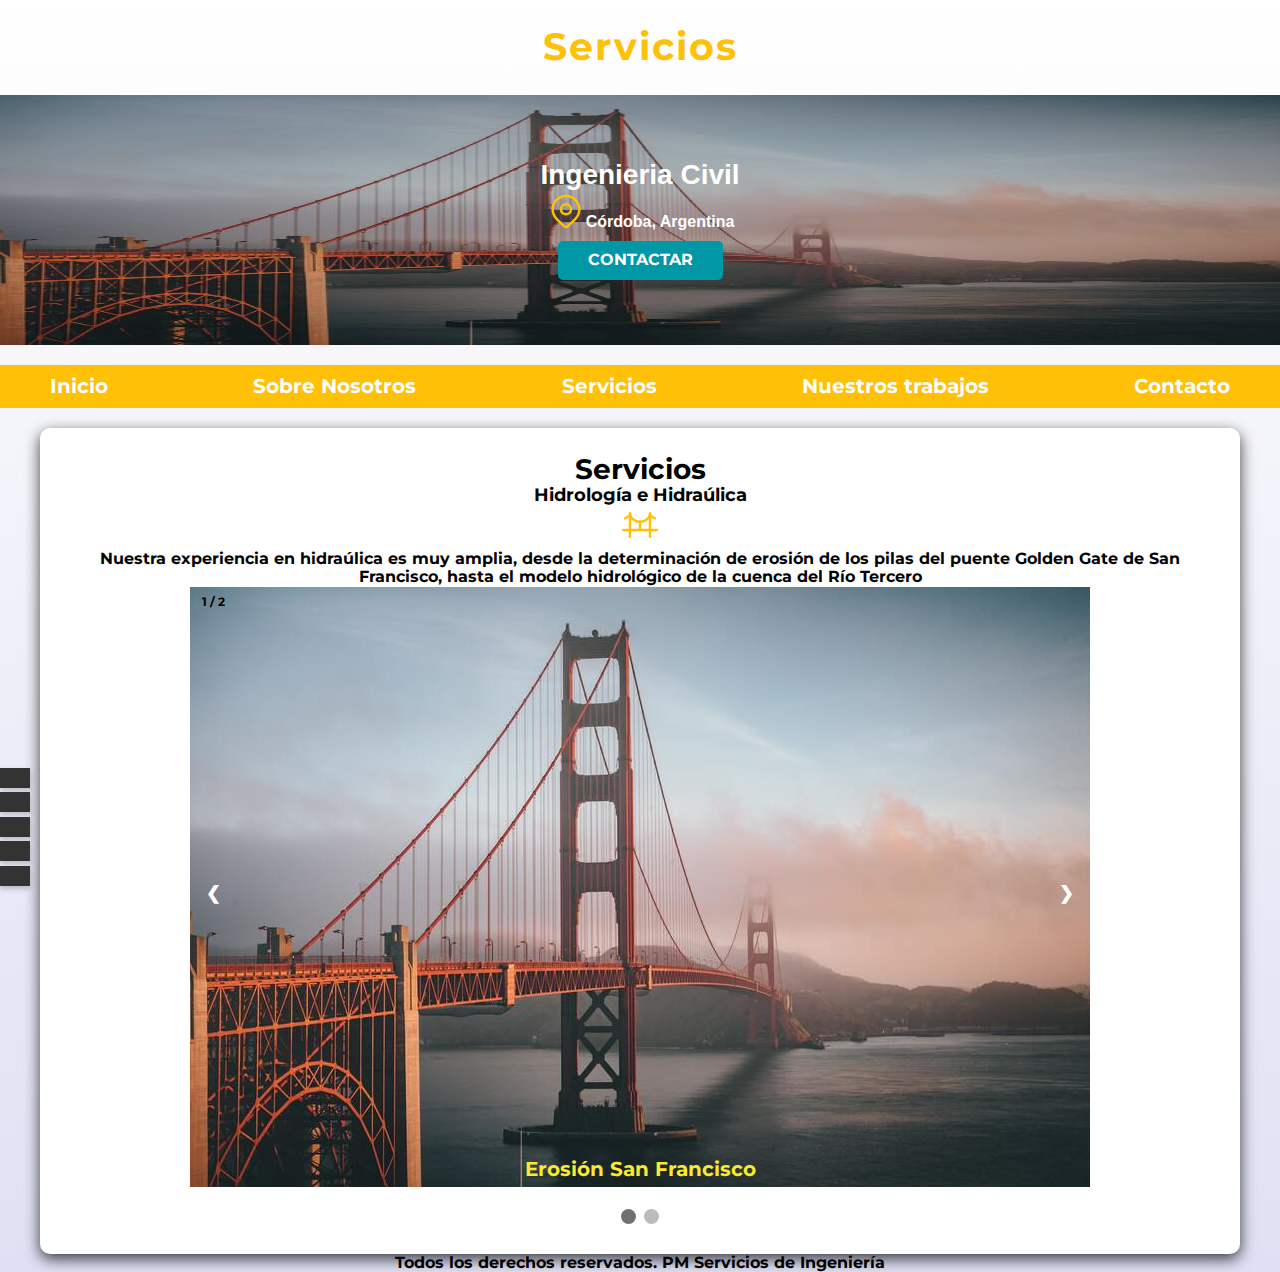
<file: html/hidrologia.html>
<!DOCTYPE html>
<html lang="en">
<head>
    <meta charset="UTF-8">
    <meta http-equiv="X-UA-Compatible" content="IE=edge">
    <meta name="viewport" content="width=device-width, initial-scale=1.0">
    <title>Servicios</title>

    <link rel="preload" href="../css/normalize.css" as="normalize">
    <link rel="stylesheet" href="../css/normalize.css">

    <link rel="preconnect" href="https://fonts.googleapis.com">
    <link rel="preconnect" href="https://fonts.gstatic.com" crossorigin>
    <link href="https://fonts.googleapis.com/css2?family=Montserrat:wght@100&display=swap" rel="stylesheet">
    
    <link rel="preload" href="../css/servicios.css" as="style">
    <link href="../css/servicios.css" rel="stylesheet">
    
    <link rel="preload" href="../css/styles.css" as="style">
    <link href="../css/styles.css" rel="stylesheet">

    <!-- Este es el stylesheet para las redes sociales -->
    <link rel="preload" href="../css/sociales.css" as="style">
    <link href="../css/sociales.css" rel="stylesheet">
    <link rel="stylesheet" href="https://pro.fontawesome.com/releases/v5.10.0/css/all.css" integrity="sha384-AYmEC3Yw5cVb3ZcuHtOA93w35dYTsvhLPVnYs9eStHfGJvOvKxVfELGroGkvsg+p" crossorigin="anonymous"/>
  
    <!-- Agrego el description y keywords -->
    <meta name="description" content="Servicios de ingenieria, calculo de estructuras">
    <meta name="keywords"  content="Ingenieria, civil, estructuras, hidraulica, mensuras, construcciones, puentes, obras, edificaciones">

</head>
<body>
    <h1 class="titulo">Servicios</h1>

    <section class="img-puente">
        <div class="contenido-img-puente">
            <h2>Ingenieria Civil</h2>
                <div class="ubicacion">
                    <svg xmlns="http://www.w3.org/2000/svg" class="icon icon-tabler icon-tabler-map-pin" width="40" height="40" viewBox="0 0 24 24" stroke-width="1.5" stroke="#ffc107" fill="none" stroke-linecap="round" stroke-linejoin="round">
                    <path stroke="none" d="M0 0h24v24H0z" fill="none"/>
                    <circle cx="12" cy="11" r="3" />
                    <path d="M17.657 16.657l-4.243 4.243a2 2 0 0 1 -2.827 0l-4.244 -4.243a8 8 0 1 1 11.314 0z" />
                    </svg>
                    <p>Córdoba, Argentina</p>
                </div>
            <a href="contacto.html" class="boton">Contactar</a>
        </div>
    </section>

    <div class="nav-bg">
        <nav class="navegacion-principal contenedor">
            <a href="index.html">Inicio</a>
            <a href="nosotros.html">Sobre Nosotros</a>
            <div class="dropdown">
                <a class="btn btn-secondary dropdown-toggle" href="#" role="button" id="dropdownMenuLink" data-toggle="dropdown" aria-haspopup="true" aria-expanded="false">
                  Servicios
                </a>
                    <div class="dropdown-menu" aria-labelledby="dropdownMenuLink">
                        <a class="dropdown-item" href="../html/estructuras.html">Estructuras</a>
                        <a class="dropdown-item" href="../html/hidrologia.html">Hidraulica</a>
                        <a class="dropdown-item" href="../html/mensuras.html">Mensuras</a>
                    </div>
            </div>
            <a href="trabajos.html">Nuestros trabajos</a>
            <a href="contacto.html">Contacto</a>
        </nav>
    </div> 
    <div class="redes-container">
        <ul>
            <li><a href="https://www.facebook.com/" class="Facebook"><i class="fab fa-facebook-f"></i></a></li>
            <li><a href="https://www.instagram.com/" class="instagram"><i class="fab fa-instagram"></i></a></li>
            <li><a href="https://www.twitter.com/" class="twitter"><i class="fab fa-twitter"></i></a></li>
            <li><a href="https://www.pinterest.com/" class="pinterest"><i class="fab fa-pinterest-p"></i></a></li>
            <li><a href="https://www.linkedin.com/" class="linkedin"><i class="fab fa-linkedin-in"></i></a></li>
        </ul>
    </div>

    <main class="contenedor sombra">
        <h2>Servicios</h2>
            <div class="serviciosExtendido">
                <section class="serviciosExtendido">
                    <div class="iconos">
                        <h3>Hidrología e Hidraúlica</h3>
                        <p>
                            <svg xmlns="http://www.w3.org/2000/svg" class="icon icon-tabler icon-tabler-building-bridge" width="40" height="40" viewBox="0 0 24 24" stroke-width="1.5" stroke="#ffc107" fill="none" stroke-linecap="round" stroke-linejoin="round">
                                <path stroke="none" d="M0 0h24v24H0z" fill="none"/>
                                <line x1="6" y1="5" x2="6" y2="19" />
                                <line x1="18" y1="5" x2="18" y2="19" />
                                <line x1="2" y1="15" x2="22" y2="15" />
                                <path d="M3 8a7.5 7.5 0 0 0 3 -2a6.5 6.5 0 0 0 12 0a7.5 7.5 0 0 0 3 2" />
                                <line x1="12" y1="10" x2="12" y2="15" />
                            </svg>
                        </p>
                        <p class="estructuras">Nuestra experiencia en hidraúlica es muy amplia, desde la determinación de erosión de los pilas del puente Golden Gate de San Francisco, hasta el modelo hidrológico de la cuenca del Río Tercero</p>
                    </div>
                    <!-- Acá comienza el carousel -->
                    <div class="slideshow-container">

                        
                        <div class="mySlides fade">
                        <div class="numbertext">1 / 2</div>
                        <img src="../img/golden.jpg" style="width:100%">
                        <div class="text">Erosión San Francisco</div>
                        </div>
                    
                        <div class="mySlides fade">
                            <div class="numbertext">2 / 2</div>
                            <img src="../img/hidraulica.jpg" style="width:100%">
                            <div class="text">Cuenca Río Tercero</div>
                        </div>

                        <!-- los botones de siguiente y atrás, no están optimizados -->
                        <a class="prev" onclick="plusSlides(-1)">&#10094;</a>
                        <a class="next" onclick="plusSlides(1)">&#10095;</a>
                    </div>
                    <br>
                    
                    <div style="text-align:center">
                        <span class="dot" onclick="currentSlide(1)"></span>
                        <span class="dot" onclick="currentSlide(2)"></span>
                    </div>
                </section>

                

    </main>
    <footer class="footer">
        <p>Todos los derechos reservados. PM Servicios de Ingeniería</p>
    </footer>
        <!-- Acá se carga el jquery, popper y javascript-->
        <script src="https://code.jquery.com/jquery-3.5.1.slim.min.js" integrity="sha384-DfXdz2htPH0lsSSs5nCTpuj/zy4C+OGpamoFVy38MVBnE+IbbVYUew+OrCXaRkfj" crossorigin="anonymous"></script>
        <script src="https://cdn.jsdelivr.net/npm/popper.js@1.16.0/dist/umd/popper.min.js" integrity="sha384-Q6E9RHvbIyZFJoft+2mJbHaEWldlvI9IOYy5n3zV9zzTtmI3UksdQRVvoxMfooAo" crossorigin="anonymous"></script>
        <script src="https://stackpath.bootstrapcdn.com/bootstrap/4.5.0/js/bootstrap.min.js" integrity="sha384-OgVRvuATP1z7JjHLkuOU7Xw704+h835Lr+6QL9UvYjZE3Ipu6Tp75j7Bh/kR0JKI" crossorigin="anonymous"></script>
       
        <script>
            var slideIndex = 1;
            showSlides(slideIndex);

            // Next/previous controls
            function plusSlides(n) {
            showSlides(slideIndex += n);
            }

            // Thumbnail image controls
            function currentSlide(n) {
            showSlides(slideIndex = n);
            }

            function showSlides(n) {
            var i;
            var slides = document.getElementsByClassName("mySlides");
            var dots = document.getElementsByClassName("dot");
            if (n > slides.length) {slideIndex = 1}
            if (n < 1) {slideIndex = slides.length}
            for (i = 0; i < slides.length; i++) {
                slides[i].style.display = "none";
            }
            for (i = 0; i < dots.length; i++) {
                dots[i].className = dots[i].className.replace(" active", "");
            }
            slides[slideIndex-1].style.display = "block";
            dots[slideIndex-1].className += " active";
            }
        </script>
</body>
</html>
</file>
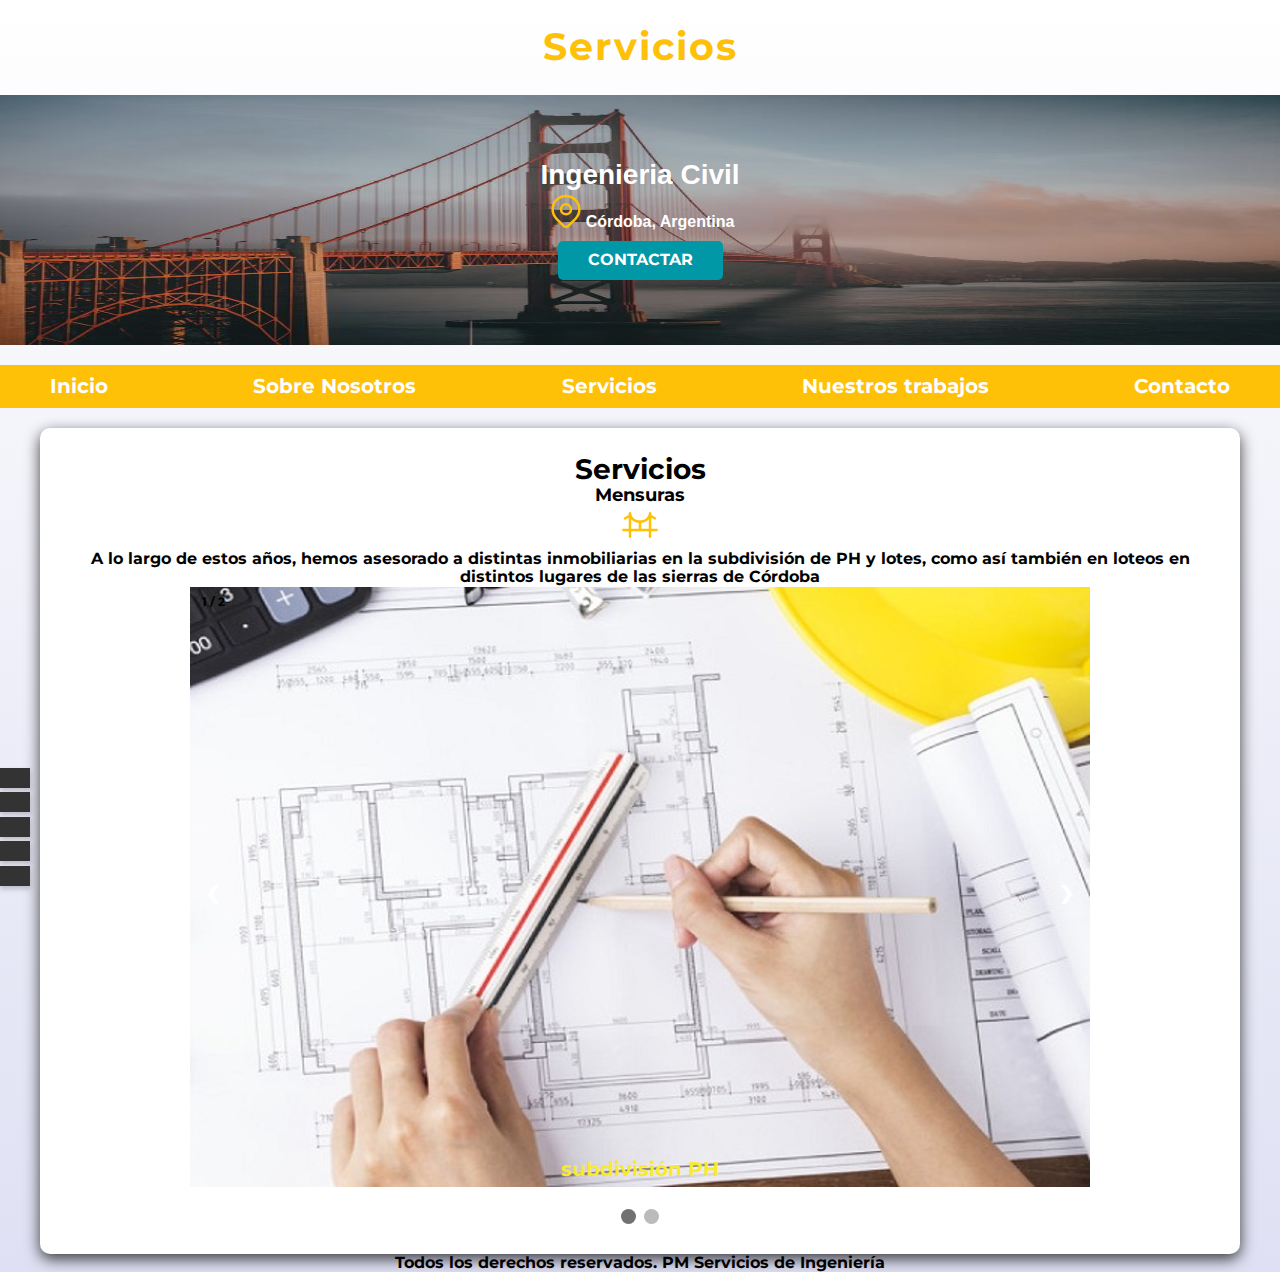
<file: html/mensuras.html>
<!DOCTYPE html>
<html lang="en">
<head>
    <meta charset="UTF-8">
    <meta http-equiv="X-UA-Compatible" content="IE=edge">
    <meta name="viewport" content="width=device-width, initial-scale=1.0">
    <title>Servicios</title>

    <link rel="preload" href="../css/normalize.css" as="normalize">
    <link rel="stylesheet" href="../css/normalize.css">

    <link rel="preconnect" href="https://fonts.googleapis.com">
    <link rel="preconnect" href="https://fonts.gstatic.com" crossorigin>
    <link href="https://fonts.googleapis.com/css2?family=Montserrat:wght@100&display=swap" rel="stylesheet">
    
    <link rel="preload" href="../css/servicios.css" as="style">
    <link href="../css/servicios.css" rel="stylesheet">
    
    <link rel="preload" href="../css/styles.css" as="style">
    <link href="../css/styles.css" rel="stylesheet">

    <!-- Este es el stylesheet para las redes sociales -->
    <link rel="preload" href="../css/sociales.css" as="style">
    <link href="../css/sociales.css" rel="stylesheet">
    <link rel="stylesheet" href="https://pro.fontawesome.com/releases/v5.10.0/css/all.css" integrity="sha384-AYmEC3Yw5cVb3ZcuHtOA93w35dYTsvhLPVnYs9eStHfGJvOvKxVfELGroGkvsg+p" crossorigin="anonymous"/>
  
    <!-- Agrego el description y keywords -->
    <meta name="description" content="Servicios de ingenieria, calculo de estructuras">
    <meta name="keywords"  content="Ingenieria, civil, estructuras, hidraulica, mensuras, construcciones, puentes, obras, edificaciones">

</head>
<body>
    <h1 class="titulo">Servicios</h1>

    <section class="img-puente">
        <div class="contenido-img-puente">
            <h2>Ingenieria Civil</h2>
                <div class="ubicacion">
                    <svg xmlns="http://www.w3.org/2000/svg" class="icon icon-tabler icon-tabler-map-pin" width="40" height="40" viewBox="0 0 24 24" stroke-width="1.5" stroke="#ffc107" fill="none" stroke-linecap="round" stroke-linejoin="round">
                    <path stroke="none" d="M0 0h24v24H0z" fill="none"/>
                    <circle cx="12" cy="11" r="3" />
                    <path d="M17.657 16.657l-4.243 4.243a2 2 0 0 1 -2.827 0l-4.244 -4.243a8 8 0 1 1 11.314 0z" />
                    </svg>
                    <p>Córdoba, Argentina</p>
                </div>
            <a href="contacto.html" class="boton">Contactar</a>
        </div>
    </section>

    <div class="nav-bg">
        <nav class="navegacion-principal contenedor">
            <a href="index.html">Inicio</a>
            <a href="nosotros.html">Sobre Nosotros</a>
            <div class="dropdown">
                <a class="btn btn-secondary dropdown-toggle" href="#" role="button" id="dropdownMenuLink" data-toggle="dropdown" aria-haspopup="true" aria-expanded="false">
                  Servicios
                </a>
                    <div class="dropdown-menu" aria-labelledby="dropdownMenuLink">
                        <a class="dropdown-item" href="../html/estructuras.html">Estructuras</a>
                        <a class="dropdown-item" href="../html/hidrologia.html">Hidraulica</a>
                        <a class="dropdown-item" href="../html/mensuras.html">Mensuras</a>
                    </div>
            </div>
            <a href="trabajos.html">Nuestros trabajos</a>
            <a href="contacto.html">Contacto</a>
        </nav>
    </div> 
    <div class="redes-container">
        <ul>
            <li><a href="https://www.facebook.com/" class="Facebook"><i class="fab fa-facebook-f"></i></a></li>
            <li><a href="https://www.instagram.com/" class="instagram"><i class="fab fa-instagram"></i></a></li>
            <li><a href="https://www.twitter.com/" class="twitter"><i class="fab fa-twitter"></i></a></li>
            <li><a href="https://www.pinterest.com/" class="pinterest"><i class="fab fa-pinterest-p"></i></a></li>
            <li><a href="https://www.linkedin.com/" class="linkedin"><i class="fab fa-linkedin-in"></i></a></li>
        </ul>
    </div>

    <main class="contenedor sombra">
        <h2>Servicios</h2>
            <div class="serviciosExtendido">
                <section class="serviciosExtendido">
                    <div class="iconos">
                        <h3>Mensuras</h3>
                        <p>
                            <svg xmlns="http://www.w3.org/2000/svg" class="icon icon-tabler icon-tabler-building-bridge" width="40" height="40" viewBox="0 0 24 24" stroke-width="1.5" stroke="#ffc107" fill="none" stroke-linecap="round" stroke-linejoin="round">
                                <path stroke="none" d="M0 0h24v24H0z" fill="none"/>
                                <line x1="6" y1="5" x2="6" y2="19" />
                                <line x1="18" y1="5" x2="18" y2="19" />
                                <line x1="2" y1="15" x2="22" y2="15" />
                                <path d="M3 8a7.5 7.5 0 0 0 3 -2a6.5 6.5 0 0 0 12 0a7.5 7.5 0 0 0 3 2" />
                                <line x1="12" y1="10" x2="12" y2="15" />
                            </svg>
                        </p>
                        <p class="estructuras">A lo largo de estos años, hemos asesorado a distintas inmobiliarias en la subdivisión de PH y lotes, como así también en loteos en distintos lugares de las sierras de Córdoba</p>
                    </div>

                    <!-- Acá comienza el carousel -->
                    <div class="slideshow-container">

                        
                        <div class="mySlides fade">
                        <div class="numbertext">1 / 2</div>
                        <img src="../img/mensura1.jpg" style="width:100%">
                        <div class="text">subdivisión PH</div>
                        </div>
                    
                        <div class="mySlides fade">
                            <div class="numbertext">2 / 2</div>
                            <img src="../img/mensura2.jpg" style="width:100%">
                            <div class="text">Loteo Ascochinga</div>
                        </div>

                        <!-- los botones de siguiente y atrás, no están optimizados -->
                        <a class="prev" onclick="plusSlides(-1)">&#10094;</a>
                        <a class="next" onclick="plusSlides(1)">&#10095;</a>
                    </div>
                    <br>
                    
                    <div style="text-align:center">
                        <span class="dot" onclick="currentSlide(1)"></span>
                        <span class="dot" onclick="currentSlide(2)"></span>
                    </div>
                </section>

                

    </main>
    <footer class="footer">
        <p>Todos los derechos reservados. PM Servicios de Ingeniería</p>
    </footer>
        <!-- Acá se carga el jquery, popper y javascript-->
        <script src="https://code.jquery.com/jquery-3.5.1.slim.min.js" integrity="sha384-DfXdz2htPH0lsSSs5nCTpuj/zy4C+OGpamoFVy38MVBnE+IbbVYUew+OrCXaRkfj" crossorigin="anonymous"></script>
        <script src="https://cdn.jsdelivr.net/npm/popper.js@1.16.0/dist/umd/popper.min.js" integrity="sha384-Q6E9RHvbIyZFJoft+2mJbHaEWldlvI9IOYy5n3zV9zzTtmI3UksdQRVvoxMfooAo" crossorigin="anonymous"></script>
        <script src="https://stackpath.bootstrapcdn.com/bootstrap/4.5.0/js/bootstrap.min.js" integrity="sha384-OgVRvuATP1z7JjHLkuOU7Xw704+h835Lr+6QL9UvYjZE3Ipu6Tp75j7Bh/kR0JKI" crossorigin="anonymous"></script>
       
        <script>
            var slideIndex = 1;
            showSlides(slideIndex);

            // Next/previous controls
            function plusSlides(n) {
            showSlides(slideIndex += n);
            }

            // Thumbnail image controls
            function currentSlide(n) {
            showSlides(slideIndex = n);
            }

            function showSlides(n) {
            var i;
            var slides = document.getElementsByClassName("mySlides");
            var dots = document.getElementsByClassName("dot");
            if (n > slides.length) {slideIndex = 1}
            if (n < 1) {slideIndex = slides.length}
            for (i = 0; i < slides.length; i++) {
                slides[i].style.display = "none";
            }
            for (i = 0; i < dots.length; i++) {
                dots[i].className = dots[i].className.replace(" active", "");
            }
            slides[slideIndex-1].style.display = "block";
            dots[slideIndex-1].className += " active";
            }
        </script>
</body>
</html>
</file>
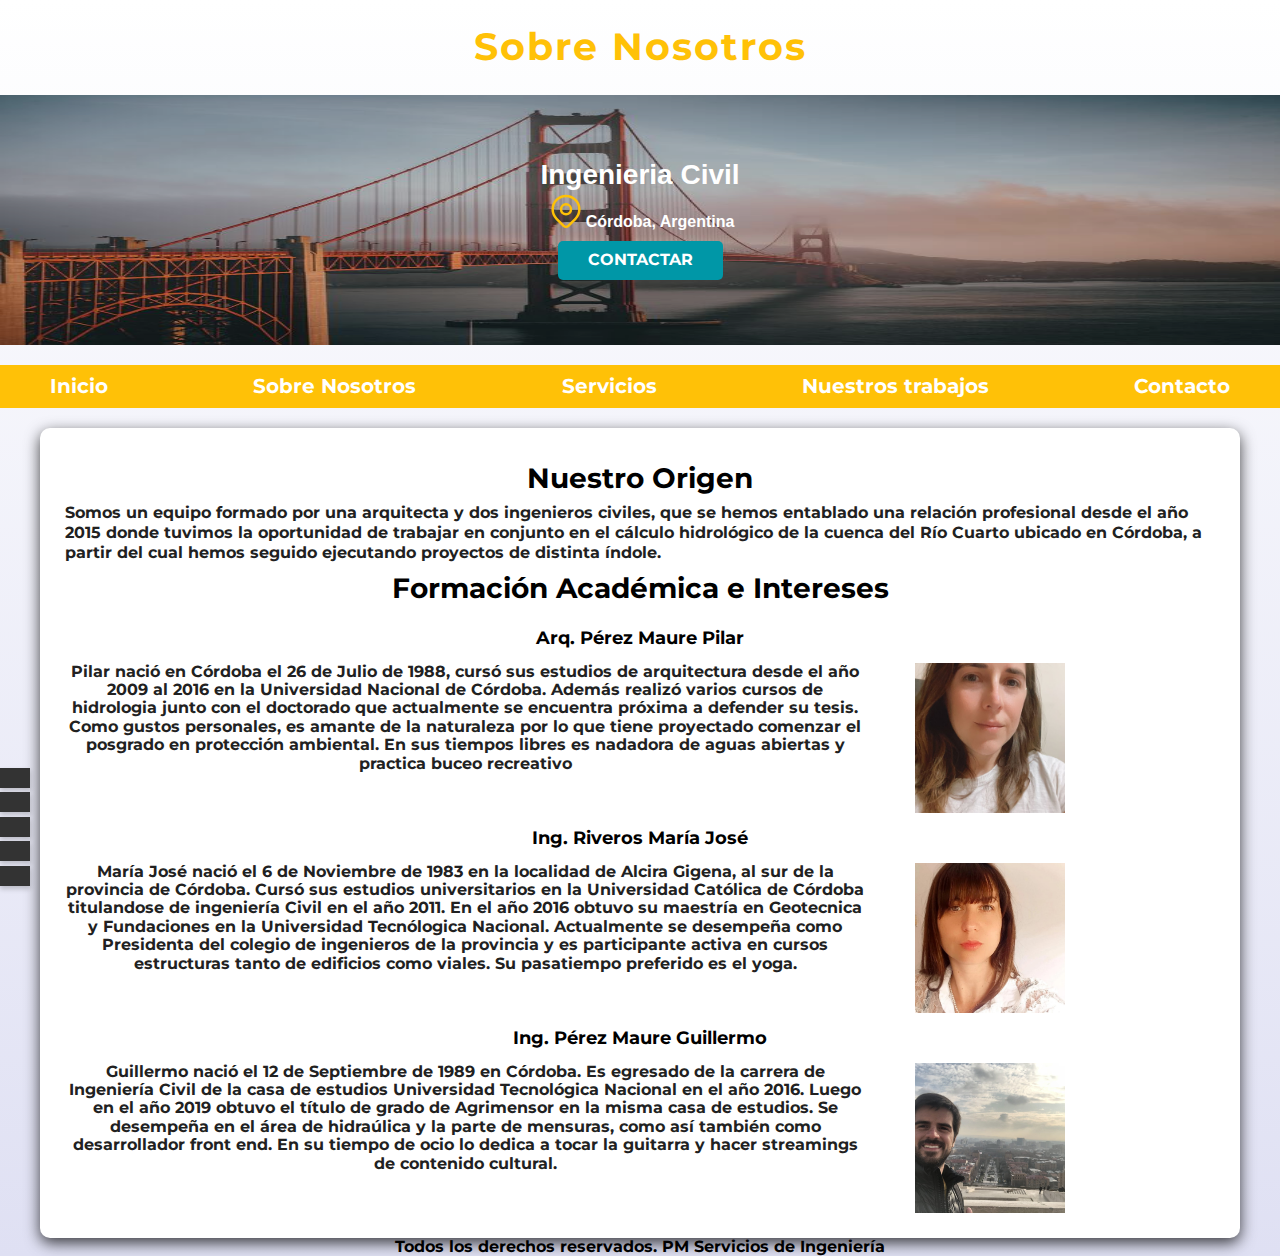
<file: html/nosotros.html>
<!DOCTYPE html>
<html lang="en">
<head>
    <meta charset="UTF-8">
    <meta http-equiv="X-UA-Compatible" content="IE=edge">
    <meta name="viewport" content="width=device-width, initial-scale=1.0">
    <title>Sobre Nosotros</title>

    <link rel="preload" href="../css/normalize.css" as="normalize">
    <link rel="stylesheet" href="../css/normalize.css">

    <link rel="preconnect" href="https://fonts.googleapis.com">
    <link rel="preconnect" href="https://fonts.gstatic.com" crossorigin>
    <link href="https://fonts.googleapis.com/css2?family=Montserrat:wght@100&display=swap" rel="stylesheet">
    
    <link rel="preload" href="../css/styles.css" as="style">
    <link href="../css/styles.css" rel="stylesheet">

    <!-- Este es el stylesheet para las redes sociales -->
    <link rel="preload" href="../css/sociales.css" as="style">
    <link href="../css/sociales.css" rel="stylesheet">
    <link rel="stylesheet" href="https://pro.fontawesome.com/releases/v5.10.0/css/all.css" integrity="sha384-AYmEC3Yw5cVb3ZcuHtOA93w35dYTsvhLPVnYs9eStHfGJvOvKxVfELGroGkvsg+p" crossorigin="anonymous"/>
  
        <!-- Agrego el description y keywords -->
        <meta name="description" content="Servicios de ingenieria, calculo de estructuras">
        <meta name="keywords"  content="Ingenieria, civil, estructuras, hidraulica, mensuras, construcciones, puentes, ingenieros, arquitectos, profesionales">
    

</head>
<body>
    <h1 class="titulo">Sobre Nosotros</h1>

    <section class="img-puente">
        <div class="contenido-img-puente">
            <h2>Ingenieria Civil</h2>
                <div class="ubicacion">
                    <svg xmlns="http://www.w3.org/2000/svg" class="icon icon-tabler icon-tabler-map-pin" width="40" height="40" viewBox="0 0 24 24" stroke-width="1.5" stroke="#ffc107" fill="none" stroke-linecap="round" stroke-linejoin="round">
                    <path stroke="none" d="M0 0h24v24H0z" fill="none"/>
                    <circle cx="12" cy="11" r="3" />
                    <path d="M17.657 16.657l-4.243 4.243a2 2 0 0 1 -2.827 0l-4.244 -4.243a8 8 0 1 1 11.314 0z" />
                    </svg>
                    <p>Córdoba, Argentina</p>
                </div>
            <a href="contacto.html" class="boton">Contactar</a>
        </div>
    </section>

    <div class="nav-bg">
        <nav class="navegacion-principal contenedor">
            <a href="index.html">Inicio</a>
            <a href="nosotros.html">Sobre Nosotros</a>
            <div class="dropdown">
                <a class="btn btn-secondary dropdown-toggle" href="#" role="button" id="dropdownMenuLink" data-toggle="dropdown" aria-haspopup="true" aria-expanded="false">
                  Servicios
                </a>
                    <div class="dropdown-menu" aria-labelledby="dropdownMenuLink">
                        <a class="dropdown-item" href="../html/estructuras.html">Estructuras</a>
                        <a class="dropdown-item" href="../html/hidrologia.html">Hidraulica</a>
                        <a class="dropdown-item" href="../html/mensuras.html">Mensuras</a>
                    </div>
            </div>
            <a href="trabajos.html">Nuestros trabajos</a>
            <a href="contacto.html">Contacto</a>
        </nav>
    </div> 
    <div class="redes-container">
        <ul>
            <li><a href="https://www.facebook.com/" class="Facebook"><i class="fab fa-facebook-f"></i></a></li>
            <li><a href="https://www.instagram.com/" class="instagram"><i class="fab fa-instagram"></i></a></li>
            <li><a href="https://www.twitter.com/" class="twitter"><i class="fab fa-twitter"></i></a></li>
            <li><a href="https://www.pinterest.com/" class="pinterest"><i class="fab fa-pinterest-p"></i></a></li>
            <li><a href="https://www.linkedin.com/" class="linkedin"><i class="fab fa-linkedin-in"></i></a></li>
        </ul>
    </div>

    <main class="contenedor sombra">
        <h2 class="academica">Nuestro Origen</h2>
                <section class="origen">
                        <p>Somos un equipo formado por una arquitecta y dos ingenieros civiles, que se hemos entablado una relación profesional desde el año 2015 donde tuvimos la oportunidad de trabajar en conjunto en el cálculo hidrológico de la cuenca del Río Cuarto ubicado en Córdoba, a partir del cual hemos seguido ejecutando proyectos de distinta índole.</p>
                </section>
            

        <h2 class="academica">Formación Académica e Intereses</h2>
                    <h3 class="academica">Arq. Pérez Maure Pilar</h3>
                    <div class="nosotros">
                        <p>Pilar nació en Córdoba el 26 de Julio de 1988, cursó sus estudios de arquitectura desde el año 2009 al 2016 en la Universidad Nacional de Córdoba. Además realizó varios cursos de hidrologia junto con el doctorado que actualmente se encuentra próxima a defender su tesis. Como gustos personales, es amante de la naturaleza por lo que tiene proyectado comenzar el posgrado en protección ambiental. En sus tiempos libres es nadadora de aguas abiertas y practica buceo recreativo</p>
                        <img src="../img/Arquitecta.jpeg" alt="">
                    </div>
                        <h3 class="academica">Ing. Riveros María José</h3>
                    <div class="nosotros">
                        <p>María José nació el 6 de Noviembre de 1983 en la localidad de Alcira Gigena, al sur de la provincia de Córdoba. Cursó sus estudios universitarios en la Universidad Católica de Córdoba titulandose de ingeniería Civil en el año 2011. En el año 2016 obtuvo su maestría en Geotecnica y Fundaciones en la Universidad Tecnólogica Nacional. Actualmente se desempeña como Presidenta del colegio de ingenieros de la provincia y es participante activa en cursos estructuras tanto de edificios como viales. Su pasatiempo preferido es el yoga. </p>
                        <img src="../img/Ingeniera.jpeg" alt="">
                    </div>
                        <h3 class="academica">Ing. Pérez Maure Guillermo</h3>
                    <div class="nosotros">
                        <p>Guillermo nació el 12 de Septiembre de 1989 en Córdoba. Es egresado de la carrera de Ingeniería Civil de la casa de estudios Universidad Tecnológica Nacional en el año 2016. Luego en el año 2019 obtuvo el título de grado de Agrimensor en la misma casa de estudios. Se desempeña en el área de hidraúlica y la parte de mensuras, como así también como desarrollador front end. En su tiempo de ocio lo dedica a tocar la guitarra y hacer streamings de contenido cultural.</p>
                        <img src="../img/ingeniero.jpeg" alt="">
                    </div>
        
                </section>
    </main>           
    <footer class="footer">
                    <p>Todos los derechos reservados. PM Servicios de Ingeniería</p>
    </footer>

        <!-- Acá se carga el jquery, popper y javascript-->
        <script src="https://code.jquery.com/jquery-3.5.1.slim.min.js" integrity="sha384-DfXdz2htPH0lsSSs5nCTpuj/zy4C+OGpamoFVy38MVBnE+IbbVYUew+OrCXaRkfj" crossorigin="anonymous"></script>
        <script src="https://cdn.jsdelivr.net/npm/popper.js@1.16.0/dist/umd/popper.min.js" integrity="sha384-Q6E9RHvbIyZFJoft+2mJbHaEWldlvI9IOYy5n3zV9zzTtmI3UksdQRVvoxMfooAo" crossorigin="anonymous"></script>
        <script src="https://stackpath.bootstrapcdn.com/bootstrap/4.5.0/js/bootstrap.min.js" integrity="sha384-OgVRvuATP1z7JjHLkuOU7Xw704+h835Lr+6QL9UvYjZE3Ipu6Tp75j7Bh/kR0JKI" crossorigin="anonymous"></script>
    

</body>
</html>
</file>
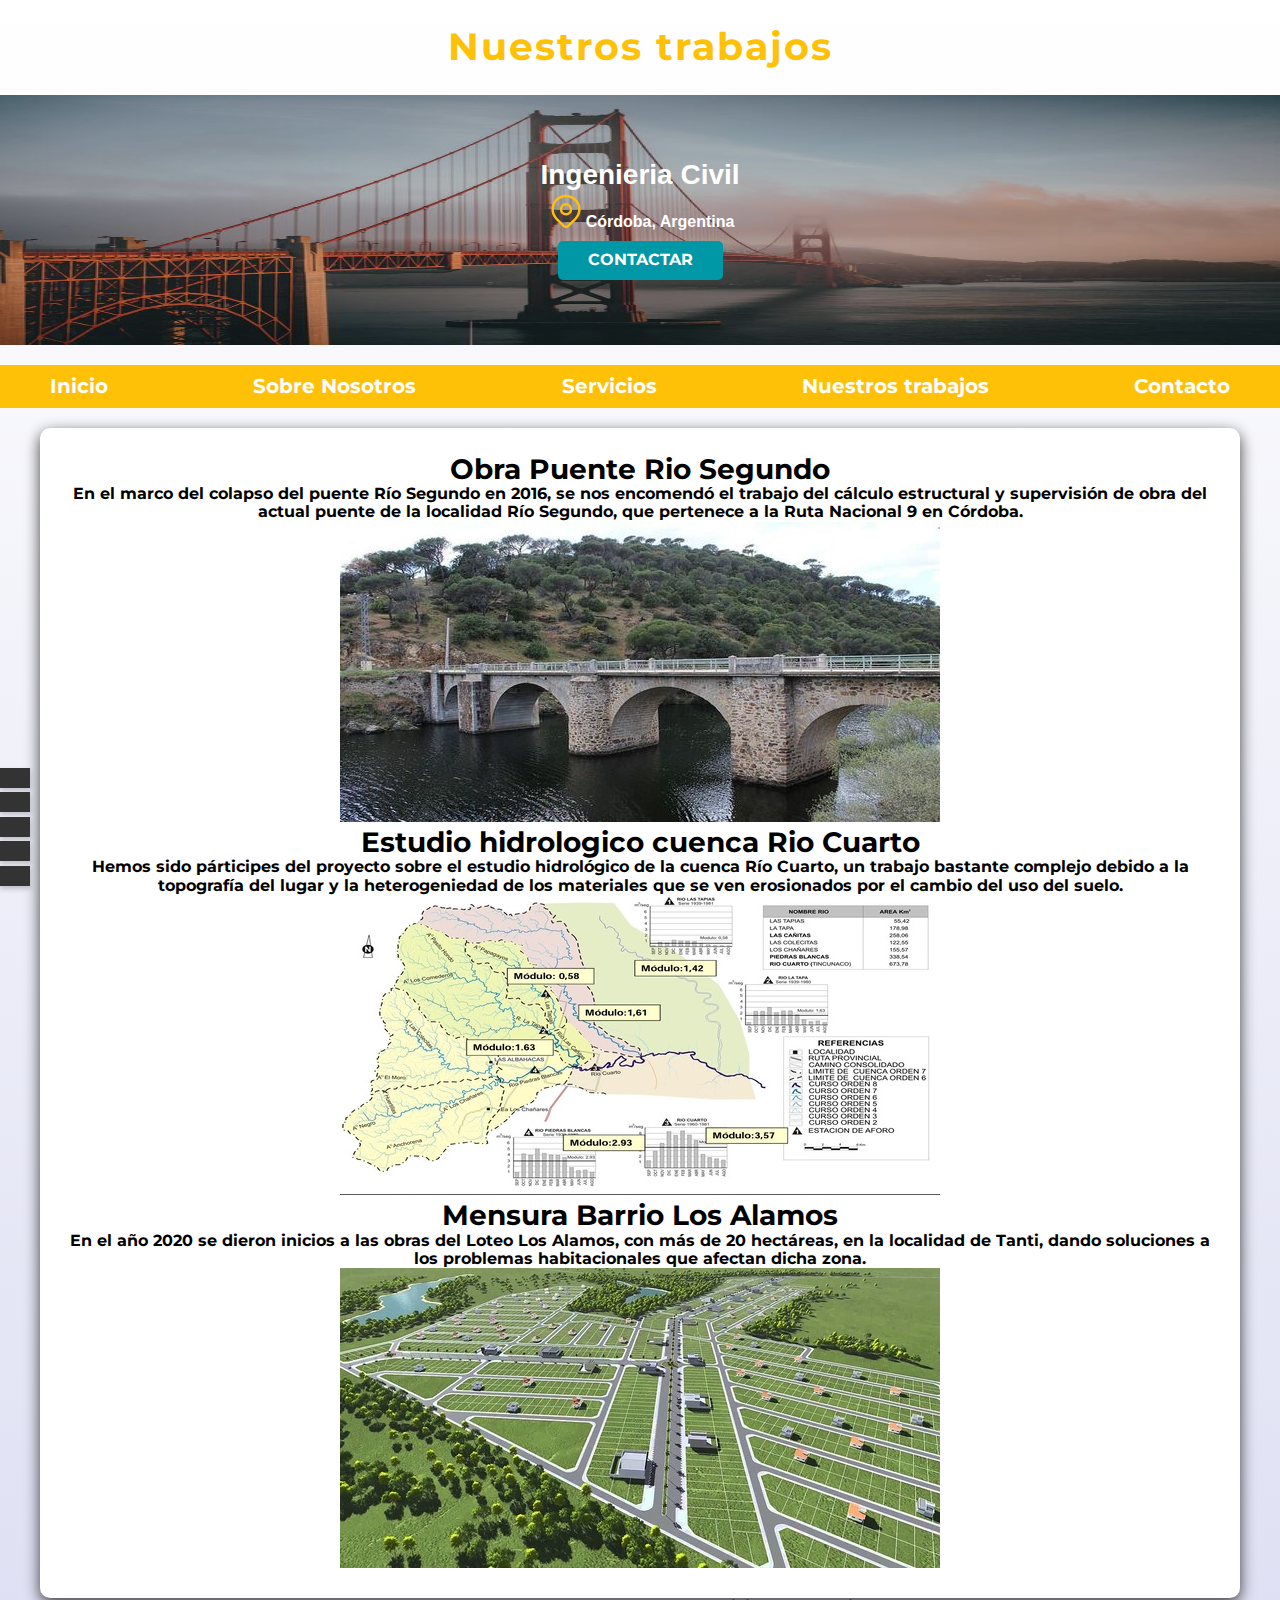
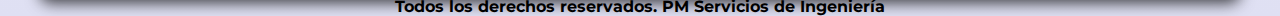
<file: html/trabajos.html>
<!DOCTYPE html>
<html lang="en">
<head>
    <meta charset="UTF-8">
    <meta http-equiv="X-UA-Compatible" content="IE=edge">
    <meta name="viewport" content="width=device-width, initial-scale=1.0">
    <title>Nuestros Trabajos</title>

    <link rel="preload" href="../css/normalize.css" as="normalize">
    <link rel="stylesheet" href="../css/normalize.css">

    <link rel="preconnect" href="https://fonts.googleapis.com">
    <link rel="preconnect" href="https://fonts.gstatic.com" crossorigin>
    <link href="https://fonts.googleapis.com/css2?family=Montserrat:wght@100&display=swap" rel="stylesheet">
    
    <link rel="preload" href="../css/styles.css" as="style">
    <link href="../css/styles.css" rel="stylesheet">

    <!-- Este es el stylesheet para las redes sociales -->
    <link rel="preload" href="../css/sociales.css" as="style">
    <link href="../css/sociales.css" rel="stylesheet">
    <link rel="stylesheet" href="https://pro.fontawesome.com/releases/v5.10.0/css/all.css" integrity="sha384-AYmEC3Yw5cVb3ZcuHtOA93w35dYTsvhLPVnYs9eStHfGJvOvKxVfELGroGkvsg+p" crossorigin="anonymous"/>
  
    <!-- Agrego el description y keywords -->
    <meta name="description" content="Servicios de ingenieria, calculo de estructuras">
    <meta name="keywords"  content="Ingenieria, civil, estructuras, hidraulica, mensuras, construcciones, puentes, obras argentinas">

</head>
<body>
    <h1 class="titulo">Nuestros trabajos</h1>

    <section class="img-puente">
        <div class="contenido-img-puente">
            <h2>Ingenieria Civil</h2>
                <div class="ubicacion">
                    <svg xmlns="http://www.w3.org/2000/svg" class="icon icon-tabler icon-tabler-map-pin" width="40" height="40" viewBox="0 0 24 24" stroke-width="1.5" stroke="#ffc107" fill="none" stroke-linecap="round" stroke-linejoin="round">
                    <path stroke="none" d="M0 0h24v24H0z" fill="none"/>
                    <circle cx="12" cy="11" r="3" />
                    <path d="M17.657 16.657l-4.243 4.243a2 2 0 0 1 -2.827 0l-4.244 -4.243a8 8 0 1 1 11.314 0z" />
                    </svg>
                    <p>Córdoba, Argentina</p>
                </div>
            <a href="contacto.html" class="boton">Contactar</a>
        </div>
    </section>

    <div class="nav-bg">
        <nav class="navegacion-principal contenedor">
            <a href="index.html">Inicio</a>
            <a href="nosotros.html">Sobre Nosotros</a>
            <div class="dropdown">
                <a class="btn btn-secondary dropdown-toggle" href="#" role="button" id="dropdownMenuLink" data-toggle="dropdown" aria-haspopup="true" aria-expanded="false">
                  Servicios
                </a>
                    <div class="dropdown-menu" aria-labelledby="dropdownMenuLink">
                        <a class="dropdown-item" href="../html/estructuras.html">Estructuras</a>
                        <a class="dropdown-item" href="../html/hidrologia.html">Hidraulica</a>
                        <a class="dropdown-item" href="../html/mensuras.html">Mensuras</a>
                    </div>
            </div>
            <a href="trabajos.html">Nuestros trabajos</a>
            <a href="contacto.html">Contacto</a>
        </nav>
    </div> 
    <div class="redes-container">
        <ul>
            <li><a href="https://www.facebook.com/" class="Facebook"><i class="fab fa-facebook-f"></i></a></li>
            <li><a href="https://www.instagram.com/" class="instagram"><i class="fab fa-instagram"></i></a></li>
            <li><a href="https://www.twitter.com/" class="twitter"><i class="fab fa-twitter"></i></a></li>
            <li><a href="https://www.pinterest.com/" class="pinterest"><i class="fab fa-pinterest-p"></i></a></li>
            <li><a href="https://www.linkedin.com/" class="linkedin"><i class="fab fa-linkedin-in"></i></a></li>
        </ul>
    </div>

    <main class="contenedor sombra">
        
        <h2>Obra Puente Rio Segundo</h2>
            <div class="GridTrabajos">
                <section class="estructuras">
                        <p>En el marco del colapso del puente Río Segundo en 2016, se nos encomendó el trabajo del cálculo estructural y supervisión de obra del actual puente de la localidad Río Segundo, que pertenece a la Ruta Nacional 9 en Córdoba.</p>
                        <img src="../img/prueba1.jpg" alt="">
                </section>

        <h2>Estudio hidrologico cuenca Rio Cuarto</h2>

                <section class="estructuras">
                    <p>Hemos sido párticipes del proyecto sobre el estudio hidrológico de la cuenca Río Cuarto, un trabajo bastante complejo debido a la topografía del lugar y la heterogeniedad de los materiales que se ven erosionados por el cambio del uso del suelo.</p>
                    <img src="../img/riocuarto1.jpg" alt="">
                </section>
        
        <h2>Mensura Barrio Los Alamos</h2>
                <section class="estructuras">
                    <p>En el año 2020 se dieron inicios a las obras del Loteo Los Alamos, con más de 20 hectáreas, en la localidad de Tanti, dando soluciones a los problemas habitacionales que afectan dicha zona.</p>
                    <img src="../img/loteo1.jpg" alt="">
                </section>
            </div>
        </main>

        <footer class="footer">
            <p>Todos los derechos reservados. PM Servicios de Ingeniería</p>
        </footer>
        <!-- Acá se carga el jquery, popper y javascript-->
        <script src="https://code.jquery.com/jquery-3.5.1.slim.min.js" integrity="sha384-DfXdz2htPH0lsSSs5nCTpuj/zy4C+OGpamoFVy38MVBnE+IbbVYUew+OrCXaRkfj" crossorigin="anonymous"></script>
        <script src="https://cdn.jsdelivr.net/npm/popper.js@1.16.0/dist/umd/popper.min.js" integrity="sha384-Q6E9RHvbIyZFJoft+2mJbHaEWldlvI9IOYy5n3zV9zzTtmI3UksdQRVvoxMfooAo" crossorigin="anonymous"></script>
        <script src="https://stackpath.bootstrapcdn.com/bootstrap/4.5.0/js/bootstrap.min.js" integrity="sha384-OgVRvuATP1z7JjHLkuOU7Xw704+h835Lr+6QL9UvYjZE3Ipu6Tp75j7Bh/kR0JKI" crossorigin="anonymous"></script>
    

</body>
</html>
</file>
<file: css/styles.css>
/*defino los colores básicos del proyecto*/
:root {
    --blanco:#ffffff;
    --oscuro:#212121;
    --primario:#FFC107;
    --secundario:#0097A7;
    --gris:#757575;
    --grisClaro: #dfe0f3;
}

/*configuración general del html con el scroll snap incluido*/
html {
    font-size: 62.5%;
    box-sizing: border-box;

}
/* esto es para el box modeling y los paddings */
*, *:before, *:after {  
    box-sizing: inherit;
}

body {
    font-size: 16px; /* 1 rem = 10 px */
    font-family: 'Montserrat', sans-serif;
    background-image: linear-gradient(to top, var(--grisClaro) 0%, var(--blanco) 100%);
}s

h1 {
    font-size: 3.8rem;
}

h2 {
    font-size: 2.8rem;
}

h3 {
    font-size: 1.8rem;
}

h1,h2,h3 {
    text-align: center;
}

/*Acá comienzan las configuraciones de las distantes clases*/

.titulo {
    font-size: 3.8rem;
    text-align: center;
    color: var(--primario);
    font-weight: 700;
    text-decoration: none;
    letter-spacing: 2px;
}
.navegacion-principal { 

    background-color: var(--primario);
    color: var(--blanco);
    text-align: center;
    display: flex;
    flex-direction: column;
    align-items: center;
}

@media (min-width: 768px) {
    .navegacion-principal {
        flex-direction: row;
        justify-content: space-between;
    }
}
.navegacion-principal a {
    color: var(--blanco);
    text-decoration: none;
    font-size: 2rem;
    font-weight: 700;
    padding: 1rem;
}

.navegacion-principal a:hover {
    color: var(--oscuro);
    background-color: var(--secundario);
    text-decoration: none;
    font-size: 2rem;
    font-weight: 700;
}

.contenedor{
    max-width:120rem;
    margin: auto;

}

.img-puente {
    text-align: left;
    background-image: url(../img/golden.jpg);
    background-repeat: no-repeat;
    background-size:100% 100%;
    background-attachment: local;
    height: 250px;
    position: relative;
    margin-bottom: 2rem;
}
.contenido-img-puente {
    position: absolute;
    text-align: center;
    color: var(--oscuro);
    font-weight: 700;
    background-color: rgba( 0, 0 , 0, 0.2);
    height: 100%;
    width: 100%;
    display: flex;
    flex-direction: column;
    align-items: center;
    justify-content: center;
}

.contenido-img-puente h2,
.contenido-img-puente p {
    color: var(--blanco);
    font-family: Verdana, Geneva, Tahoma, sans-serif;
}

.ubicacion {
    display: flex;
    align-items: flex-end;
    
}

.boton {
    background-color: var(--secundario);
    color: var(--blanco);
    padding: 1rem 3rem;
    margin-top: 1rem;
    text-decoration: none;
    text-transform: uppercase;
    font-weight: bold;
    border-radius: 0.5rem;
    width: 90%;
    text-align: center;
    border: none;
}

/*Aca esta el mq para 480px, abajo esta el mq para 780px*/
@media (min-width: 480px) {
    .boton {
        width: auto;
    }
}

.boton:hover {
    cursor: pointer;
}

.sombra {
    -webkit-box-shadow: 0px 5px 15px 0px rgba(0,0,0,0.75);
    -moz-box-shadow: 0px 5px 15px 0px rgba(0,0,0,0.75);
    box-shadow: 0px 5px 15px 0px rgba(0,0,0,0.75);
    background-color: var(--blanco);
    padding: 2.5rem;
    border-radius: 1rem;
}

.position {
    position: absolute;
    bottom: 0;
    left: 0;
    color: var(--blanco);
}
.nav-bg {
    background-color: var(--primario);
    margin-bottom: 2rem;
}

.servicios,
.navegacion-principal,
.formulario
 {
    scroll-snap-align: center;
    scroll-snap-stop: always;
}

/*Acá esta el grid para .servicios junto con el mq para 780px*/
@media (min-width: 780px) {
    .servicios {
        display: grid;
        grid-template-columns: repeat(3, 1fr);
        text-align: center;
        column-gap: 1rem;
    }
}

.servicios .iconos p {
    text-align: center;
}
.servicios p {
    color: var(--oscuro);
    font-weight: bold;
}

.formulario {
    background-color: var(--gris);
    width: min(60rem, 100%);
    margin: 0 auto;
    padding: 2rem;
    border-radius: 1rem;
}

.formulario fieldset {
    border: none;
}

.formulario legend {
    text-align: center;
    font-size: 1.8rem;
    text-transform: uppercase;
    font-weight: 700;
    margin-bottom: 2rem;
    color: var(--primario);
}
@media (min-width: 768px) {
    .formulario-campo {
        display: grid;
        grid-template-columns: repeat(2,1fr);
        grid-template-rows: auto auto 20rem;
        column-gap: 1rem; 
    }
    /*Con :nth-child me evito crear 2 subclases para los campos de Correo y Mensaje*/
    .campo:nth-child(3) {
        grid-column: 1 / 3;
    }
    .campo:nth-child(4){
        grid-column: 1 / 3;
    }
}


.campo {
    margin-bottom: 1rem;
}

.campo label {
        color: var(--blanco);
        font-weight: bold;
        margin-bottom: 0.5rem;
        display: inline;
}
.campo textarea {
        height: 20rem;
}

.TipoTexto {
    width: 100%;
    border: none;
    padding: 1.5rem;
    border-radius: 1.5rem;
    color: black;
    font-weight: bold;
    border: inset;
}

.enviar .boton {
    width: 100%; 
    margin-top: 4rem;   
}

.footer {
    text-align: center;
    font-weight: bold;
}


/*Acá comienza la configuracion del dropdown de servicios */
  .dropbtn:hover, .dropbtn:focus {
    background-color: #2980B9;
  }
  
  .dropdown {
    position: relative;
    display: inline-block;
  }
  
  .dropdown-menu {
    display: none;
    position: absolute;
    background-color: #f1f1f1;
    min-width: 160px;
    box-shadow: 0px 8px 16px 0px rgba(0,0,0,0.2);
    z-index: 1;
  }
  
  .dropdown-menu a {
    color: black;
    padding: 12px 16px;
    text-decoration: none;
    display: block;
  }
  
  .dropdown-menu a:hover {background-color: #ddd}
  
  .show {display:block;}

  @media (min-width: 780px) {
    .serviciosExtendido{
        display: grid;
        grid-template-columns: repeat(1, 1fr);
        text-align: center;
        column-gap: 1rem;
    }
}

.serviciosExtendido .iconos p {
    text-align: center;
}
.servicios p {
    color: var(--oscuro);
    font-weight: bold;
}

@media (min-width: 780px) {
    .nosotros {
        display: grid;
        grid-template-columns: 80rem 10rem;
        text-align: center;
        column-gap: 1rem;
        color: var(--oscuro);
    }
}
    .nosotros {
        font-weight: bold;
    }
    .academica {
        line-height: 5rem;
    }

    .origen {
        color: var(--oscuro);
        font-weight: bold;
        line-height: 2rem;
    }

    .nosotros img{
        width: 15rem;
        height: 15rem;
        object-fit: cover;
        margin-left: 40%;
        margin-right: 60%;
        display: block;
        line-height: 1rem;
    }
    .proyecciones {
        color: var(--oscuro);
        font-weight: bold;
    }


    .estructuras {
        font-weight: bold;
    }

@media (min-width: 360px) {
    .GridTrabajos {
        display: grid;
        grid-template-rows: 1fr;
        text-align: center;
    } 
    .GridTrabajos img {
        max-width: 100%;
    }
}
</file>
<file: css/sociales.css>
*{
    margin: 0;
    padding: 0;
    box-sizing: border-box;
}

:root {
    --facebook: #3b5999;
    --instagram: #e4405f;
    --twitter: #55acee;
    --pinterest: #bd081c;
    --linkedin: #0077b5;
}
/* Consultar como hacer para que quede bien*/
.redes-container {
    position: fixed;
    left: 0;
    bottom: 1rem;
}
.redes-container ul {
  list-style: none;
}

@media (min-width: 780px) {
    .redes-container ul li a{
        display: inline-block;
        padding: 1rem 1.5rem;
        background: #333; 
        color: #fff;
        line-height: 1px;
        font-size: 2rem;
        box-shadow: 0px 3px 5px 0px rgba(0, 0, 0, 0.2);
        transition: .2s;
    }
}

.redes-container ul:hover a{
    filter: blur(2px);
}

.redes-container ul li a:hover{
   
    box-shadow: 0 3px 5px 0px rgba(0, 0, 0, 0.4);
    filter: none;
}

.redes-container ul li .Facebook:hover {
background: var(--facebook);
}

.redes-container ul li .instagram:hover {
    background: var(--instagram);
}

.redes-container ul li .twitter:hover {
    background: var(--twitter);
}

.redes-container ul li .pinterest:hover {
    background: var(--pinterest);
}

.redes-container ul li .linkedin:hover {
    background: var(--linkedin);
}
</file>
<file: css/servicios.css>
/* Acá vas a encontrar la configuración del slide */
ul.slider {
    position: relative;
    width: 80rem;
    height: 30rem;
}

ul.slider li{
    position: absolute;
    left: 0;
    right: 0;
    opacity: 1;
    width: inherit;
    height: inherit;
    background-color: white;
    transition: opacity 0.5s;
}

ul.slider li img{
    width: 100%;
    height: 30rem;
    object-fit: cover;
}

ul.slider li:first-child {
    opacity: 1;
}

ul-slider li.target{
    opacity: 1;
}
.menu li{
    display: inline-block;
    text-align: center;
}
.menu li a{
    display: inline-block;
    color: white;
    text-decoration: none;
    background-color: grey;
    padding: 0px;
    width: 20px;
    height: 20px;
    font-size: 18px;
    border-radius: 100%;
}

* {box-sizing:border-box}

/* Slideshow container */
.slideshow-container {
  max-width: 1000px;
  position: relative;
  margin: auto;
}

/* Hide the images by default */
.mySlides {
  display: none;
}

/* Next & previous buttons */
.prev, .next {
  cursor: pointer;
  position: absolute;
  top: 50%;
  width: auto;
  margin-top: -22px;
  padding: 16px;
  color: white;
  font-weight: bold;
  font-size: 18px;
  transition: 0.6s ease;
  border-radius: 0 3px 3px 0;
  user-select: none;
}

/* Position the "next button"*/
.next {
  right: 0;
  border-radius: 3px 0 0 3px;
}

.prev {
  left: 0;
  border-radius: 3px 0 0 3px;
}

/* On hover, add a black background color with a little bit see-through */
.prev:hover, .next:hover {
  background-color: rgba(0,0,0,0.8);
}

/* Caption text */
.text {
  color:hsl(56, 93%, 58%);
  font-weight: bolder;
  font-size: 20px;
  padding: 8px 12px;
  position: absolute;
  bottom: 2px;
  width: 100%;
  text-align: center;
}

/* Number text (1/3 etc) */
.numbertext {
  color: black;
  font-weight: bolder;
  font-size: 12px;
  padding: 8px 12px;
  position: absolute;
  top: 0;
}

/* The dots/bullets/indicators */
.dot {
  cursor: pointer;
  height: 15px;
  width: 15px;
  margin: 0 2px;
  background-color: #bbb;
  border-radius: 50%;
  display: inline-block;
  transition: background-color 0.6s ease;
}

.active, .dot:hover {
  background-color: #717171;
}

/* Fading animation */
.fade {
  -webkit-animation-name: fade;
  -webkit-animation-duration: 1.5s;
  animation-name: fade;
  animation-duration: 1.5s;
}

@-webkit-keyframes fade {
  from {opacity: .4}
  to {opacity: 1}
}

@keyframes fade {
  from {opacity: .4}
  to {opacity: 1}
}
</file>
